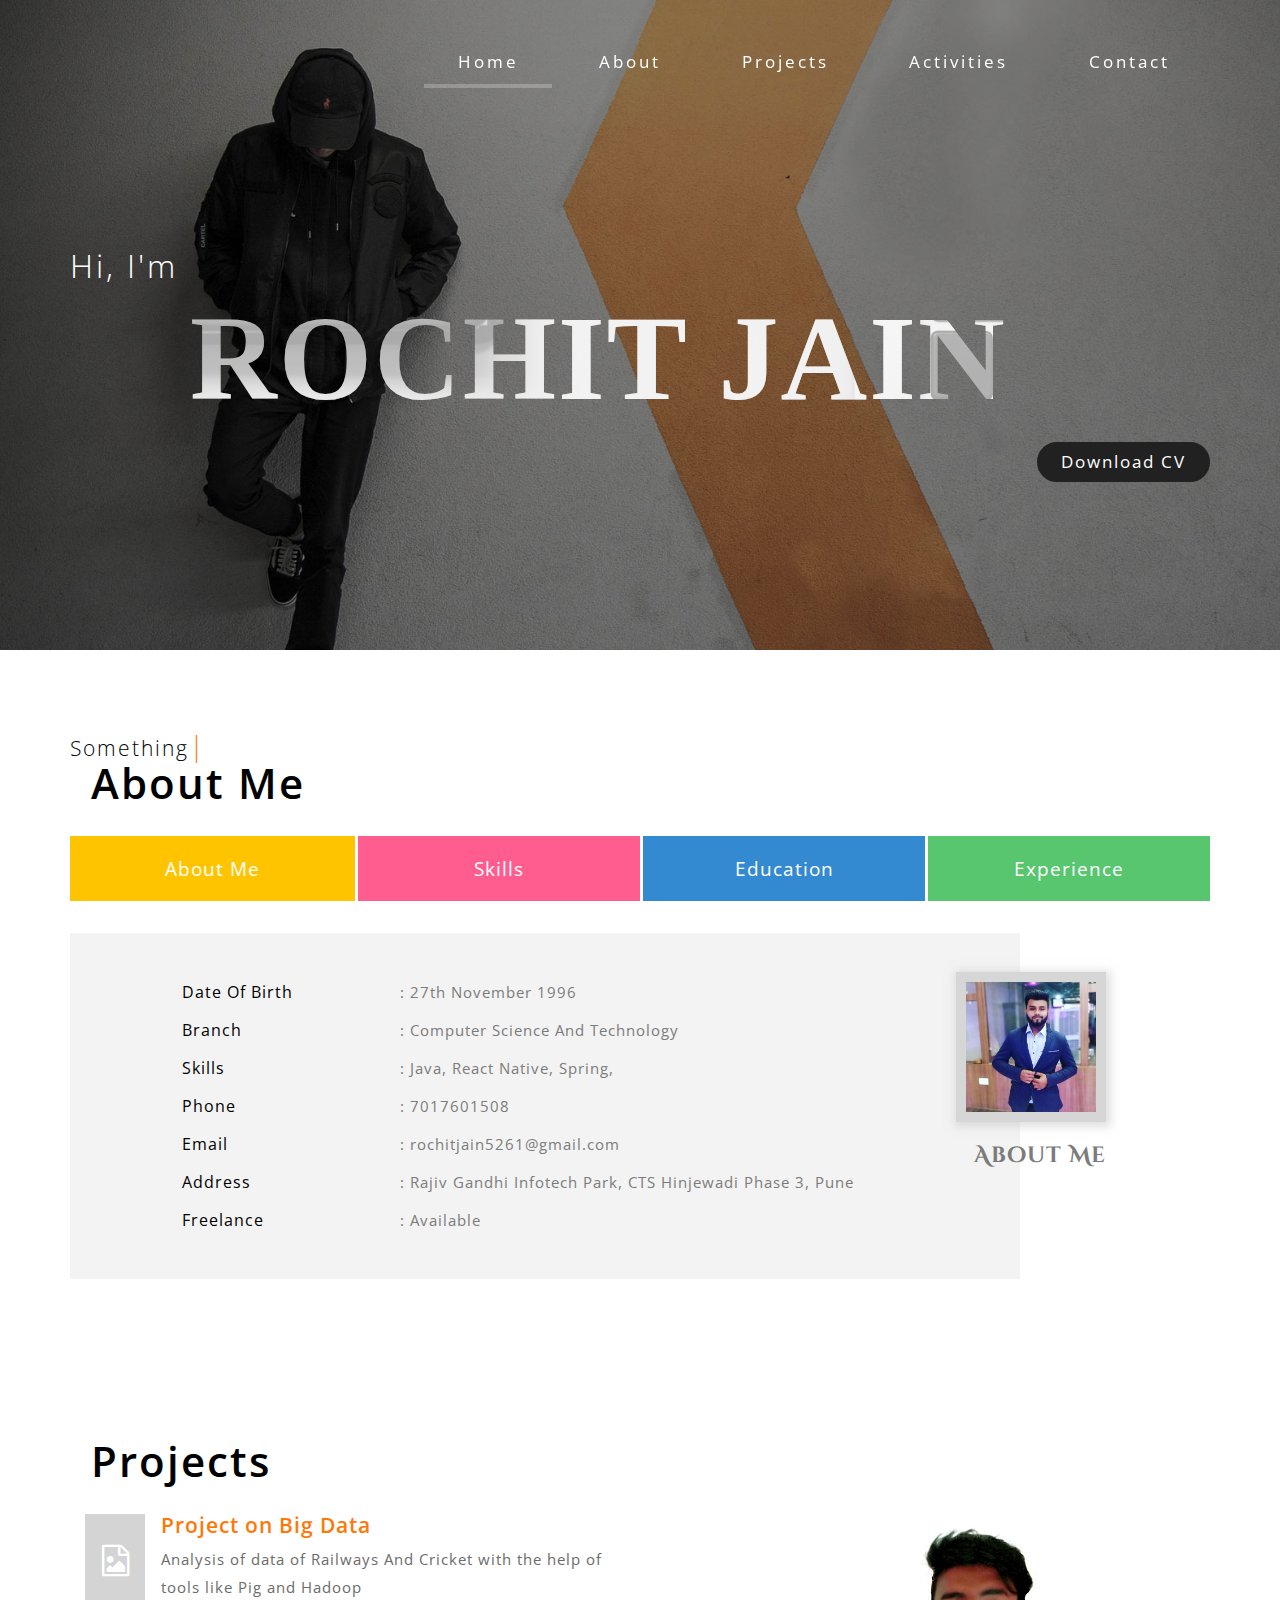
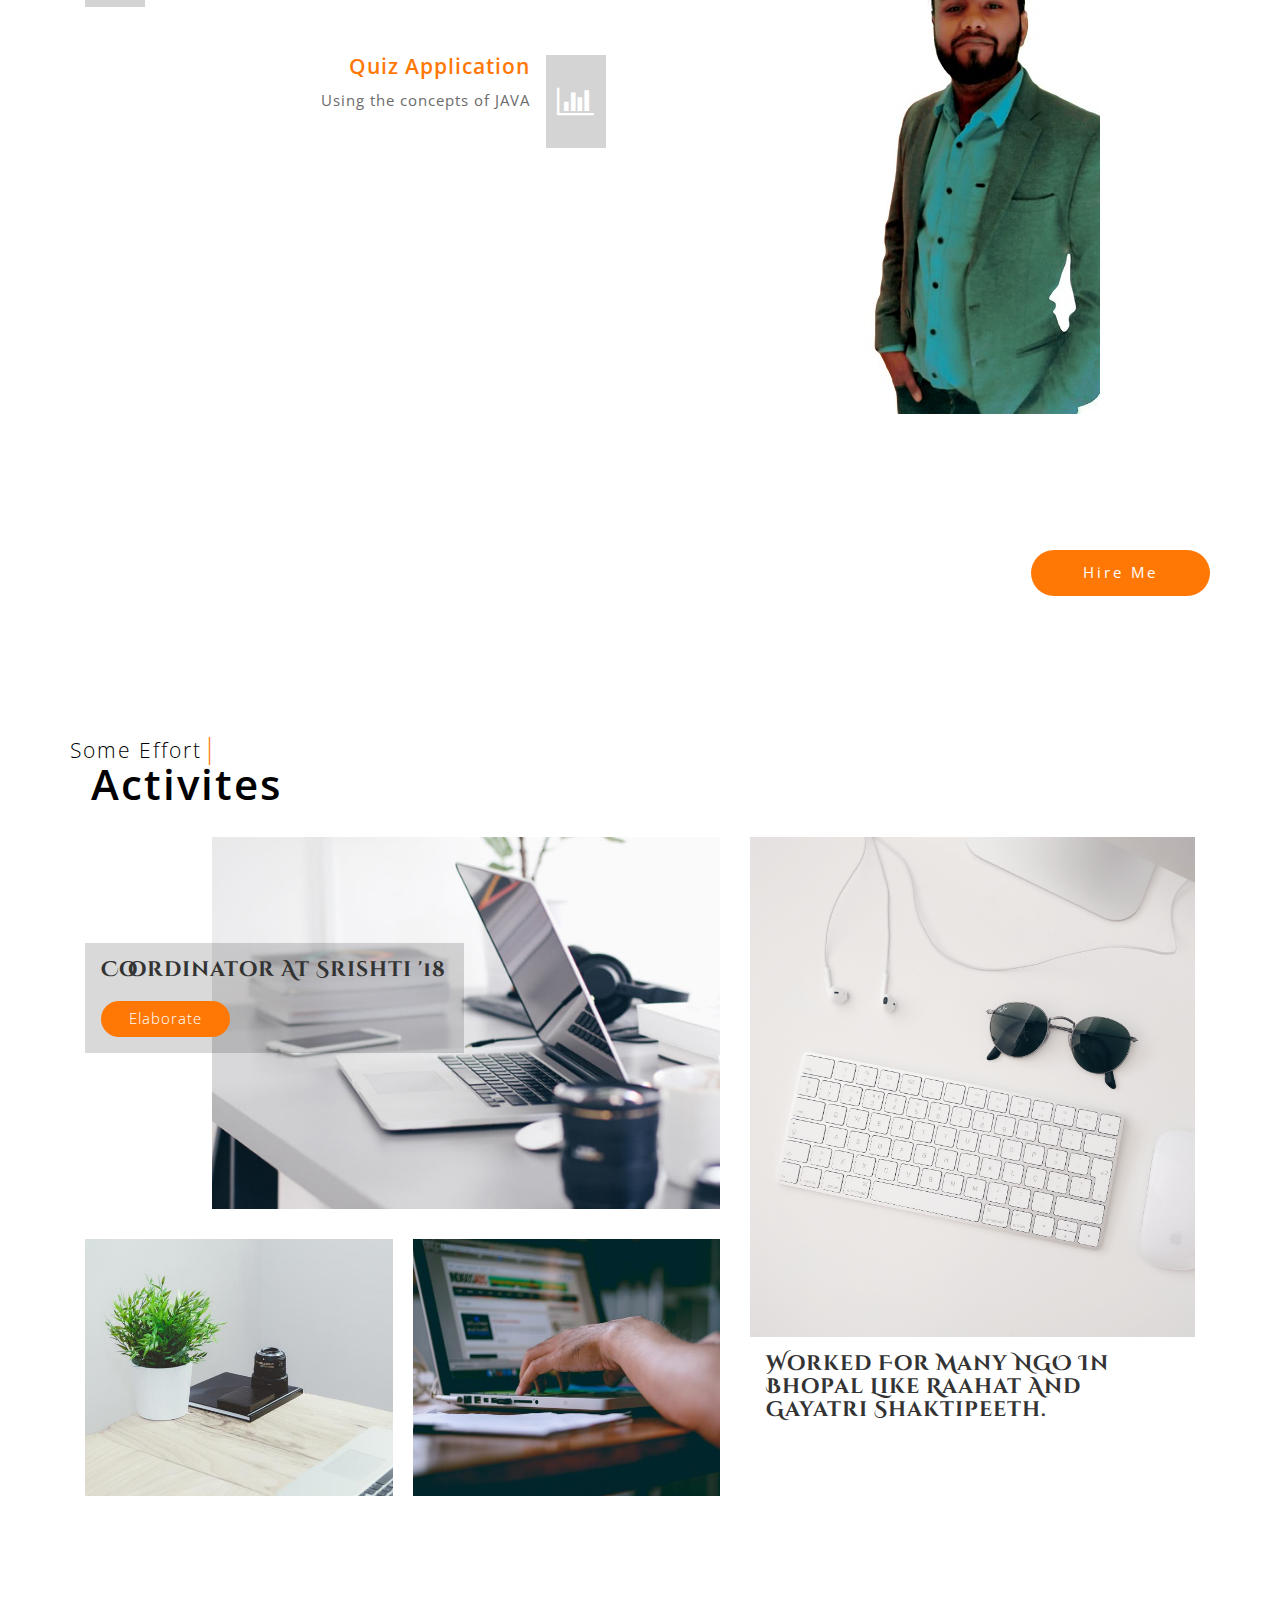
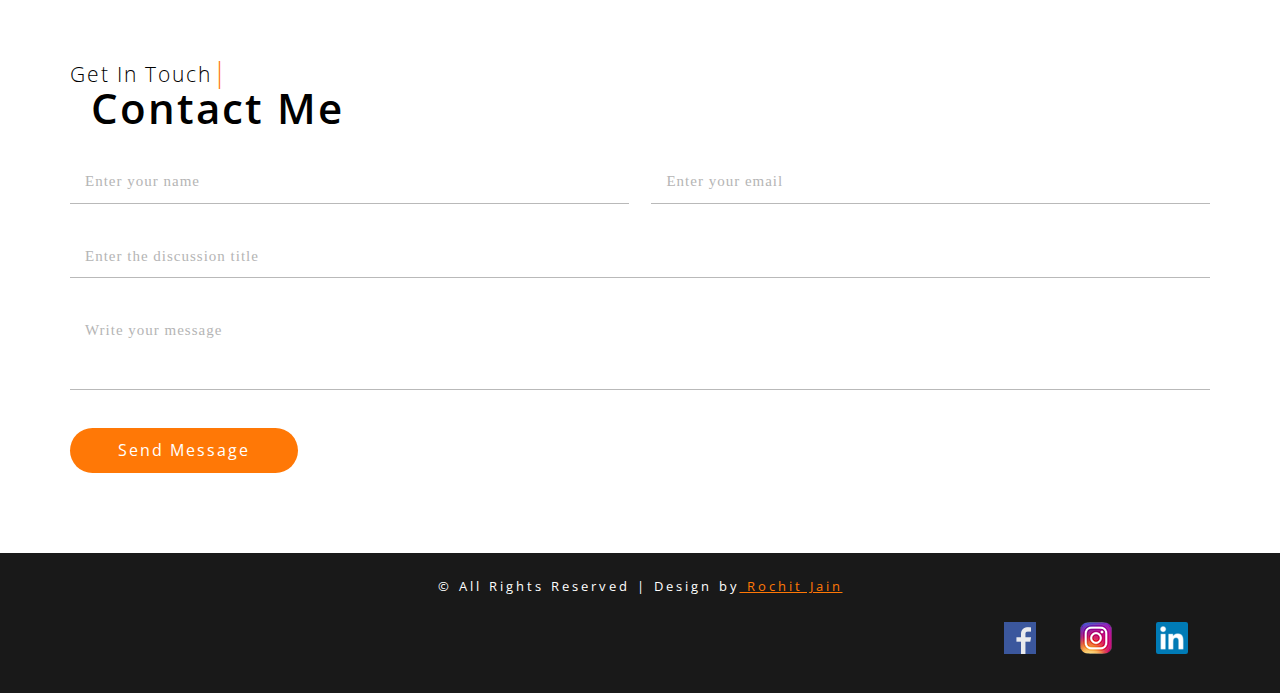
<file: index.html>
<!DOCTYPE html>
<html lang="en">

<head>
	<title>Rochit Jain</title>
	<!-- Meta Tags -->
	<meta name="viewport" content="width=device-width, initial-scale=1">
	<meta http-equiv="Content-Type" content="text/html; charset=utf-8" />
	<meta name="keywords" content="Succinct Responsive web template, Bootstrap Web Templates, Flat Web Templates, Android Compatible web template, 
Smartphone Compatible web template, free webdesigns for Nokia, Samsung, LG, Sony Ericsson, Motorola web design" />
	<script type="application/x-javascript">
		addEventListener("load", function () {
			setTimeout(hideURLbar, 0);
		}, false);

		function hideURLbar() {
			window.scrollTo(0, 1);
		}
	</script>
	<!-- //Meta Tags -->
	<!-- Style Sheets -->
	<link href="css/bootstrap.css" rel="stylesheet" type="text/css" media="all" />
	<!--// Bootstrap-CSS -->
	<link href="css/font-awesome.css" rel="stylesheet">
	<!--// Font-Awesome-CSS -->
	<link href="css/easy-responsive-tabs.css" rel='stylesheet' type='text/css' />
	<!--// Responsive tabs -->
	<link href="css/style.css" rel="stylesheet" type="text/css" media="all" />
	<!-- //Style Sheets -->
	<!-- web-fonts -->
	<link href="//fonts.googleapis.com/css?family=Cinzel+Decorative:400,700,900" rel="stylesheet">
	<link href="//fonts.googleapis.com/css?family=Open+Sans:300,400,600" rel="stylesheet">
	<!--// web-fonts -->
</head>

<body>
	<!--banner-->
	<div class="banner" id="home">
		<div class="container">
			<!-- header -->
			<div class="header">
				<nav class="navbar navbar-default">
					<div class="navbar-header">
						<button type="button" class="navbar-toggle" data-toggle="collapse" data-target="#bs-example-navbar-collapse-1">
							<span class="sr-only">Toggle navigation</span>
							<span class="icon-bar"></span>
							<span class="icon-bar"></span>
							<span class="icon-bar"></span>
						</button>
						<!--<h1><a href="www.facebok.com"><span></span></a></h1>-->
					</div>
					<!-- navbar-header -->
					<div class="collapse navbar-collapse" id="bs-example-navbar-collapse-1">
						<ul class="nav navbar-nav navbar-right">
							<li><a href="index.html" class="hvr-underline-from-center active">Home</a></li>
							<li><a href="#about" class="hvr-underline-from-center scroll">About</a></li>
							<li><a href="#services" class="hvr-underline-from-center scroll">Projects</a></li>
							<li><a href="#works" class="hvr-underline-from-center scroll">Activities</a></li>
							<li><a href="#contact" class="hvr-underline-from-center scroll">Contact</a></li>
						</ul>
					</div>
					<div class="clearfix"> </div>
				</nav>
			</div>
			<!-- //header -->

			<!-- banner-text-w3layouts -->
			<div class="banner-text-w3layouts">
				<h3>Hi, I'm</h3>
				<h2>Rochit Jain</h2>
				<a href="Resume.pdf">Download CV</a>
			</div>
		</div>

		<!--banner-Slider-->
	</div>
	<!--//banner-->
	<div class="about-section" id="about">
		<div class="container">
			<h4 class="title-top-w3">Something<span>|</span></h4>
			<h5 class="title-main-w3ls">About Me</h5>
			<!--responsive-tabs-->
			<div id="horizontalTab">

				<ul class="resp-tabs-list">
					<li>About Me</li>
					<li>Skills</li>
					<li>Education</li>
					<li>Experience</li>
				</ul>
				<div class="resp-tabs-container">

					<div class="tab1">
						<div class="col-md-10 about-left-w3layouts">
							<ul>
								<li><span>Date of birth</span>: 27th November 1996</li>
								<li><span>Branch</span>: Computer Science And Technology</li>
								<li><span>Skills</span>: Java, React Native, Spring,</li>
								<li><span>Phone</span>: 7017601508</li>
								<li><span>Email</span>: <a href="rochitjain5261@gmail.com"> rochitjain5261@gmail.com</a>
								<li><span>Address</span>: Rajiv Gandhi Infotech Park, CTS Hinjewadi Phase 3, Pune</li>
								<li><span>Freelance</span>: Available</li>
							</ul>
							<div class="pos-grid-agileinfo">
								<img src="gg.jpg"class="img-responsive" alt="">
								<h5>About Me</h5>
							</div>
						</div>
					</div>

			<div class="tab2">
						<div class="col-md-10 about-left-w3layouts">
							<h6>JAVA<span> 90% </span></h6>
							<div class="progress">
								<div class="progress-bar progress-bar-striped active" style="width: 90%">
								</div>
							</div>
							<div class="mid-bar-agileits-w3layouts">
								<h6>Big Data<span> 75% </span></h6>
								<div class="progress">
									<div class="progress-bar progress-bar-striped active" style="width: 75%">
									</div>
								</div>
							</div>
							<h6>Web Designing<span>70% </span></h6>
							<div class="progress">
								<div class="progress-bar progress-bar-striped active" style="width: 70%">
								</div>
							</div>
							<div class="mid-bar-agileits-w3layouts">
								<h6>HTML<span>70% </span></h6>
								<div class="progress">
									<div class="progress-bar progress-bar-striped active" style="width: 70%">
									</div>
								</div>
							</div>
							<h6>CSS<span>65% </span></h6>
							<div class="progress">
								<div class="progress-bar progress-bar-striped active" style="width: 65%">
								</div>
							</div>
							<div class="pos-grid-agileinfo">
								<span class="fa fa-line-chart" aria-hidden="true"></span>
								<h5>Skills</h5>
							</div>
						</div>
					</div>

					<div class="tab3">
						<div class="col-md-10 about-left-w3layouts">
							<div class="about-info-w3-agileits">
								<h6>Bachelor Of Engineering<span>2015- Present</span></h6>
								<div class="clearfix"> </div>
								<p>L.N.C.T. Bhopal</p>
									<p>CGPA:- 7.5</p>
							</div>
							<div class="about-info-w3-agileits mid-bar-agileits-w3layouts">
								<h6>Higher Seconday Education<span>2012-2014</span></h6>
								<div class="clearfix"> </div>
								<p>St. John's Sr. Sec. School</p>
								<p>82%</p>
							</div>
							<div class="about-info-w3-agileits">
								<h6>Secondary Education<span>2010-2012</span></h6>
								<div class="clearfix"> </div>
								<p>St. John's Sr. Sec. School</p>
								<p>8.0</p>
							</div>
							<div class="pos-grid-agileinfo">
								<span class="fa fa-graduation-cap" aria-hidden="true"></span>
								<h5>Education</h5>
							</div>
						</div>
					</div>

					<div class="tab4">
						<div class="col-md-10 about-left-w3layouts">
							<div class="about-info-w3-agileits">
								<h6>Internship at cognizant<span>2019 - Present</span></h6>
								<div class="clearfix"> </div>
								<p>Emerging Full Stack Developer</p>
							</div>
							<div class="about-info-w3-agileits mid-bar-agileits-w3layouts">
								<h6>Marketing Intern At Brainweave<span>March '18- July '18</span></h6>
								<div class="clearfix"> </div>
							</div>
							<div class="about-info-w3-agileits">
								<h6>Intern At Fran Briz Corp<span>Nov '18- Feb '19</span></h6>
								<div class="clearfix"> </div>
							</div>
							<div class="pos-grid-agileinfo">
								<span class="fa fa-shield" aria-hidden="true"></span>
								<h5>Experience</h5>
							</div>
						</div>
					</div>

				</div>
			</div>
		</div>
	</div>
	<!-- stats -->
<!--	<div class="stats">
		<div class="container">
			<h4 class="title-top-w3 white">Proud of<span>|</span></h4>
			<h5 class="title-main-w3ls white">Stats</h5>
			<div class="stats_inner">
				<div class="col-md-3 col-sm-6 col-xs-6 stat-grids">
					<p class="counter">2,879</p>
					<div class="stats-text-agile">
						<h3>Projects Finished</h3>
					</div>
				</div>
				<div class="col-md-3 col-sm-6 col-xs-6 stat-grids">
					<p class="counter">953</p>
					<div class="stats-text-agile">
						<h3>Satisfied Clients</h3>
					</div>
				</div>
				<div class="col-md-3 col-sm-6 col-xs-6 stat-grids">
					<p class="counter">1,546</p>
					<div class="stats-text-agile">
						<h3>Sales</h3>
					</div>
				</div>
				<div class="col-md-3 col-sm-6 col-xs-6 stat-grids">
					<p class="counter">150</p>
					<div class="stats-text-agile">
						<h3>Awards Won</h3>
					</div>
				</div>
				<div class="clearfix"> </div>
			</div>
		</div>
	</div>
	<!-- //stats -->
	<!-- Services -->
	<div class="services-section" id="services">
		<div class="container">
			<!--<h4 class="title-top-w3">Incredible<span>|</span></h4> -->
			<h5 class="title-main-w3ls">Projects</h5>
			<div class="col-md-7 services-left">

				<div class="services-grids-wthree">
					<div class="icon-left-agile">
						<span class="fa fa-file-image-o" aria-hidden="true"></span>
					</div>
					<div class="icon-right text-left">
						<h5>Project on Big Data</h5>
						<p>Analysis of data of Railways And Cricket with the help of tools like Pig and Hadoop</p>
					</div>
					<div class="clearfix"> </div>
				</div>
				<div class="services-grids-wthree">
					<div class="icon-right text-right">
						<h5>Quiz Application</h5>
						<p>Using the concepts of JAVA </p>
					</div>
					<!--<div class="icon-left-agile">
						<span class="fa fa-font" aria-hidden="true"></span>
					</div>
					<div class="clearfix"> </div>
				</div>
				<div class="services-grids-wthree">
					<div class="icon-left-agile">
						<span class="fa fa-line-chart" aria-hidden="true"></span>
					</div>
					<div class="icon-right text-left">
						<h5>Strategy & Consultng</h5>
						<p>Phasellus dapibus felis elit, sed accumsan arcu gravida vitae. Nullam aliquam erat..</p>
					</div>
					<div class="clearfix"> </div>
				</div>
				<div class="services-grids-wthree">
					<div class="icon-right text-right">
						<h5>Digital Marketing</h5>
						<p>Phasellus dapibus felis elit, sed accumsan arcu gravida vitae. Nullam aliquam erat..</p>
					</div>-->
					<div class="icon-left-agile">
						<span class="fa fa-bar-chart" aria-hidden="true"></span>
					</div>
					<div class="clearfix"> </div>
				</div>

			</div>
			<div class="col-md-5 services-right">
				<img src="images/trans.png" alt=" " class="img-responsive"> 
			</div>
		</div>
	</div>
	<!--// Services -->

	<!-- Free consultation -->
	<div class="free">
		<div class="container">
			<h5 class="sub-hdg-agileits">After going through the portfolio you can -> </h5>
			<div class="botton">
				<a href="#contact" class="scroll">Hire Me</a>
			</div>
		</div>
	</div>
	<!--//Free consultation -->
	<!-- Work -->
	<div class="works-section" id="works">
		<div class="container">
			<h4 class="title-top-w3">Some Effort<span>|</span></h4>
			<h5 class="title-main-w3ls">Activites</h5>
			<div class="col-md-7 work-left">
				<div class="work-imgl zoom-img">
				</div>
				<div class="work-info">
					<h4>Coordinator at Srishti '18</h4>
					
					<a href="#" data-toggle="modal" data-target="#myModal1">Elaborate</a>
				</div>
				<div class="clearfix"> </div>
				<div class="work2-images">
					<div class="col-md-6 col-sm-6 col-xs-6 work1">
						<a href="#" data-toggle="modal" data-target="#myModal3">
							<img src="images/w3.jpg" alt=" " class="img-responsive">
							</a>
					</div>
					<div class="col-md-6 col-sm-6 col-xs-6 work2">
						<a href="#" data-toggle="modal" data-target="#myModal4">
							<img src="images/w4.jpg" alt=" " class="img-responsive">
						</a>
					</div>
					<div class="clearfix"> </div>
				</div>
			</div>
			<div class="col-md-5  work-right">
				<div class="work-imgr">
				</div>
				<div class="work-info">
					<h4>Worked for many NGO in Bhopal like Raahat and Gayatri Shaktipeeth.</h4>
					<!--<p>Accessory design and corporate style for Elite Stationery Shop</p>-->
					<!--<a href="#" data-toggle="modal" data-target="#myModal2">Elaborate</a>--> 
				</div>
			</div>
		</div>

	</div>
	<!-- //Work -->
	 <!--Modal1 -->
	<div class="modal fade" id="myModal1" tabindex="-1" role="dialog">
		<div class="modal-dialog">
			 Modal content-
			<div class="modal-content">
				<div class="modal-header">
					<button type="button" class="close" data-dismiss="modal">&times;</button>
					<img src="fest.jpg" alt=" " class="img-responsive">
					<h5>Head Coordinator of College Fest Srishti '18</h5>
					<p>Coordinated the most famous fest of Madhya Pradesh i.e., Srishti.<br>
					   Me and my team managed the event successfully </p>
				</div>
			</div>
		</div>
	</div>
	<!-- //Modal1 -->
	<!-- Modal2 -->
	<div class="modal fade" id="myModal2" tabindex="-1" role="dialog">
		<div class="modal-dialog">
			<!-- Modal content-->
			<div class="modal-content">
				<div class="modal-header">
					<button type="button" class="close" data-dismiss="modal">&times;</button>
					<img src="cric.jpg" alt=" " class="img-responsive">
					<h5>Accessory design and corporate style for Elite Stationery Shop.</h5>
					<p>Ut in ligula sollicitudin, auctor elit vel, mollis tortor. Nullam id magna in eros mollis porttitor vel et eros.Phasellus
						sed iaculis nibh, non suscipit tortor. Aenean ante massa, lobortis et dolor eget, sollicitudin luctus arcu.</p>
				</div>
			</div>
		</div>
	</div>
	<!-- //Modal2 -->
	<!-- Modal3 --
	<div class="modal fade" id="myModal3" tabindex="-1" role="dialog">
		<div class="modal-dialog">
			<!-- Modal content--
			<div class="modal-content">
				<div class="modal-header">
					<button type="button" class="close" data-dismiss="modal">&times;</button>
					<img src="images/w3.jpg" alt=" " class="img-responsive">
					<h5>Font and branding design for Printing company.</h5>
					<p>Ut in ligula sollicitudin, auctor elit vel, mollis tortor. Nullam id magna in eros mollis porttitor vel et eros.Phasellus
						sed iaculis nibh, non suscipit tortor. Aenean ante massa, lobortis et dolor eget, sollicitudin luctus arcu.</p>
				</div>
			</div>
		</div>
	</div>
	<!-- //Modal3 -->
	<!-- Modal4 --
	<div class="modal fade" id="myModal4" tabindex="-1" role="dialog">
		<div class="modal-dialog">
			<!-- Modal content--
			<div class="modal-content">
				<div class="modal-header">
					<button type="button" class="close" data-dismiss="modal">&times;</button>
					<img src="images/w4.jpg" alt=" " class="img-responsive">
					<h5>Accessory design and corporate style for Elite Stationery Shop.</h5>
					<p>Ut in ligula sollicitudin, auctor elit vel, mollis tortor. Nullam id magna in eros mollis porttitor vel et eros.Phasellus
						sed iaculis nibh, non suscipit tortor. Aenean ante massa, lobortis et dolor eget, sollicitudin luctus arcu.</p>
				</div>
			</div>
		</div>
	</div>
	<!-- //Modal4 -->
	<!-- Clients -->
<!--	<div class="clients-section" id="clients">
		<div class="container">
			<h4 class="title-top-w3 white">Beloved Customers<span>|</span></h4>
			<h5 class="title-main-w3ls white">Testimonials</h5>
			<div class="clients-main">
				<div class="quote"><span class="fa fa-quote-left"></span></div>
				<div class="carousel slide" id="fade-quote-carousel" data-ride="carousel" data-interval="3000">
					<!-- Carousel indicators 
					<ol class="carousel-indicators">
						<li data-target="#fade-quote-carousel" data-slide-to="0" class="active"></li>
						<li data-target="#fade-quote-carousel" data-slide-to="1"></li>
						<li data-target="#fade-quote-carousel" data-slide-to="2"></li>
					</ol>
					<!-- Carousel items 
					<div class="carousel-inner">
						<div class="active item">
							<blockquote>
								<p>Lorem ipsum dolor sit amet, consectetur adipisicing elit. Quidem, veritatis nulla eum laudantium totam tempore optio
									doloremque laboriosam quas, quos eaque molestias odio aut eius animi. Impedit temporibus nisi accusamus.</p>
							</blockquote>
							<div class="profile-circle"><img src="images/t1.jpg" alt=" " class="img-responsive"></div>
							<h6>Melissa Foucher</h6>
						</div>
						<div class="item">
							<blockquote>
								<p>Lorem ipsum dolor sit amet, consectetur adipisicing elit. Quidem, veritatis nulla eum laudantium totam tempore optio
									doloremque laboriosam quas, quos eaque molestias odio aut eius animi. Impedit temporibus nisi accusamus.</p>
							</blockquote>
							<div class="profile-circle"><img src="images/t2.jpg" alt=" " class="img-responsive"></div>
							<h6>Andrew Parker</h6>
						</div>
						<div class="item">
							<blockquote>
								<p>Lorem ipsum dolor sit amet, consectetur adipisicing elit. Quidem, veritatis nulla eum laudantium totam tempore optio
									doloremque laboriosam quas, quos eaque molestias odio aut eius animi. Impedit temporibus nisi accusamus.</p>
							</blockquote>
							<div class="profile-circle"><img src="images/t3.jpg" alt=" " class="img-responsive"></div>
							<h6>Jessica Brown</h6>
							https://www.facebook.com/witty.rochit
						</div>
					</div>
				</div>
			</div>
		</div>
	</div>-->
	<!--// Clients -->
	<!-- contact -->
	<div class="contact-section" id="contact">
		<div class="container">
			<div class="contact-form">
				<h4 class="title-top-w3">Get in touch<span>|</span></h4>
				<h5 class="title-main-w3ls">Contact Me</h5>
				<form action="#" method="post">
					<div class="col-md-6 styled-input-w3-agile">
						<input type="text" name="Full Name" placeholder="Enter your name" required="">
					</div>
					<div class="col-md-6 styled-input-w3-agile">
						<input type="email" name="Email" placeholder="Enter your email" required="">
					</div>
					<div class="clearfix"> </div>
					<div class="styled-input-w3-agile">
						<input type="text" name="Subject" placeholder="Enter the discussion title" required="">
					</div>
					<div class="styled-input-w3-agile textarea-grid">
						<textarea name="Message" placeholder="Write your message" required=""></textarea>
					</div>
					<input type="submit" value="Send Message">
				</form>
			</div>
		</div>
		<!--<div class="map-section-agile">
			<iframe src="https://www.google.com/maps/embed?pb=!1m18!1m12!1m3!1d89077.1641770517!2d4.765081261931984!3d45.75793410295141!2m3!1f0!2f0!3f0!3m2!1i1024!2i768!4f13.1!3m3!1m2!1s0x47f4ebaa69916dc3%3A0x9e3bcd04133f4ffa!2sVilla+Florentine!5e0!3m2!1sen!2sin!4v1511929419480"></iframe>
		</div>-->

	</div>
	<!-- //contact -->
	<!-- Footer -->
	<div class="copyright">
		<div class="container">
			<p>&copy; All Rights Reserved | Design by<a href="https://mail.google.com/mail/u/0/#inbox/QgrcJHsBqKlhLNpcVNVSlNVxHzvpLmlfJLV"> Rochit Jain</a></p>
			<ul class="nav navbar-nav navbar-right">
			<li><a href="https://www.facebook.com/witty.rochit"><span><img src="fff.jpg"class="img-responsive" alt=""></span></a></li>
			<li><a href="https://www.instagram.com/?hl=en"><span><img src="ins.jpg"class="img-responsive" alt=""></span></a></li>
			<li><a href="https://www.linkedin.com/feed/"><span><img src="lii.jpg"class="img-responsive" alt=""></span></a></li>
			</ul>

		</div>
	</div>
	<!-- //Footer -->
	<!-- Move-top arrow -->
	<a href="#home" class="scroll" id="toTop" style="display: block;"> <span id="toTopHover" style="opacity: 1;"> </span></a>
	<!-- // Move-top arrow -->
	<!--  Scripts -->
	<script type='text/javascript' src='js/jquery-2.2.3.min.js'></script>
	<!-- stats -->
	<script src="js/jquery.waypoints.min.js"></script>
	<script src="js/jquery.countup.js"></script>
	<script>
		$('.counter').countUp();
	</script>
	<!-- //stats -->

	<!-- start-smoth-scrolling -->

	<script type="text/javascript" src="js/move-top.js"></script>
	<script type="text/javascript" src="js/easing.js"></script>
	<script type="text/javascript">
		jQuery(document).ready(function ($) {
			$(".scroll").click(function (event) {
				event.preventDefault();
				$('html,body').animate({
					scrollTop: $(this.hash).offset().top
				}, 1000);
			});
		});
	</script>
	<!-- start-smoth-scrolling -->
	<!--responsive-tabs-script-->
	<script src="js/easy-responsive-tabs.js"></script>
	<script>
		$(document).ready(function () {
			$('#horizontalTab').easyResponsiveTabs({
				type: 'default', //Types: default, vertical, accordion           
				width: 'auto', //auto or any width like 600px
				fit: true, // 100% fit in a container
				closed: 'accordion', // Start closed if in accordion view
				activate: function (event) { // Callback function if tab is switched
					var $tab = $(this);
					var $info = $('#tabInfo');
					var $name = $('span', $info);
					$name.text($tab.text());
					$info.show();
				}
			});
			$('#verticalTab').easyResponsiveTabs({
				type: 'vertical',
				width: 'auto',
				fit: true
			});
		});
	</script>
	<!--//responsive-tabs-script-->
	<!-- here stars scrolling icon -->
	<script type="text/javascript">
		$(document).ready(function () {
			/*
				var defaults = {
				containerID: 'toTop', // fading element id
				containerHoverID: 'toTopHover', // fading element hover id
				scrollSpeed: 1200,
				easingType: 'linear' 
				};
			*/

			$().UItoTop({
				easingType: 'easeOutQuart'
			});

		});
	</script>
	<!-- //here ends scrolling icon -->
	<!--js for bootstrap working-->
	<script src="js/bootstrap.js"></script>
	<!-- //for bootstrap working -->
	<!-- // Scripts -->
</body>

</html>
</file>
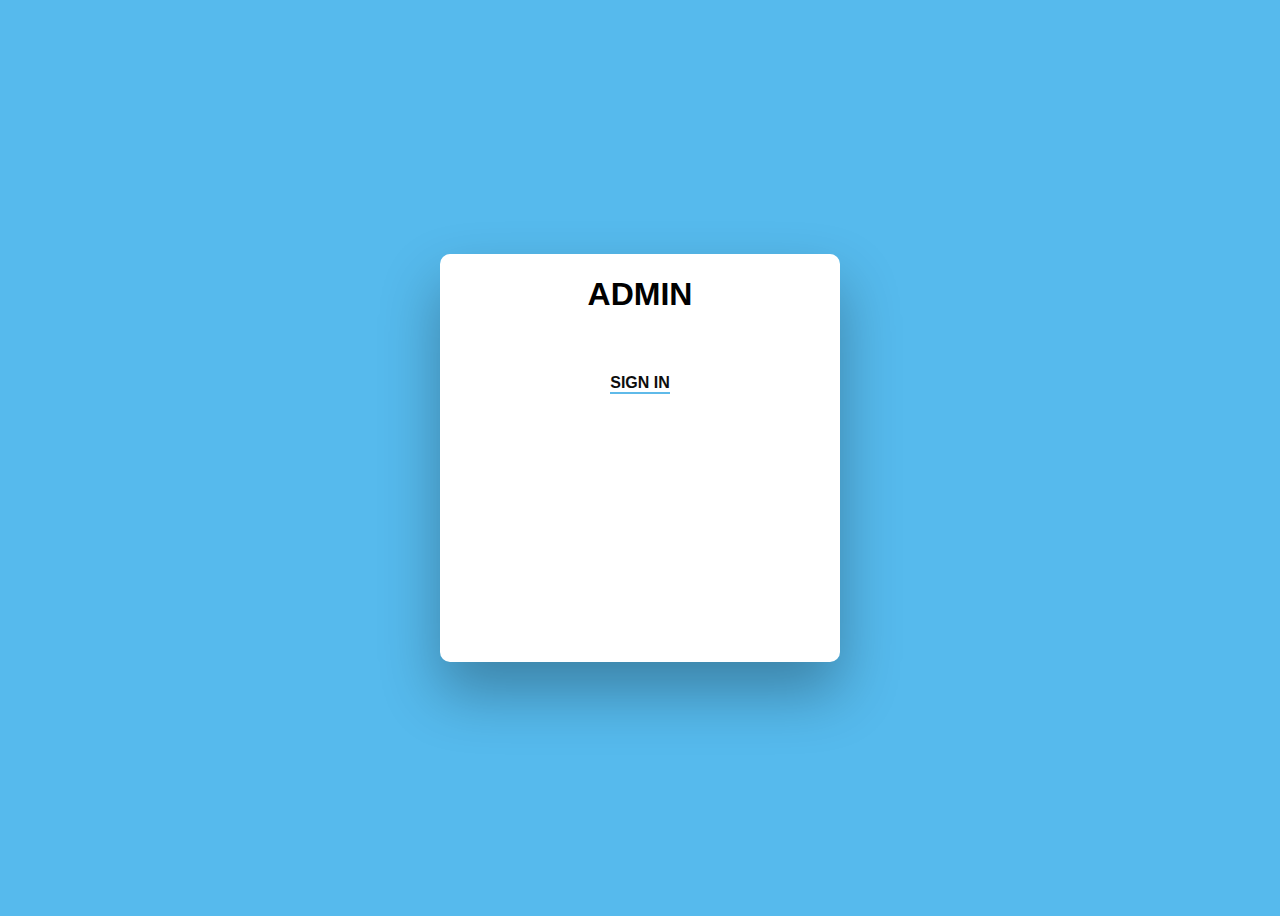
<file: Project/AdminLogin.html>
<!DOCTYPE html>
<html lang="en">
<head>
    <meta name="viewport" content="width=device-width, initial-scale=1">
	<title>Login</title>
    <link rel="stylesheet" type="text/css" href="main.css">
    </head>
    <body>
    <div class="wrapper fadeInDown">
  <div id="formContent">
    <!-- Tabs Titles -->
    <h1>ADMIN</h1>
    <h2 class="active"> Sign In</h2>

    <!-- Icon -->
    <div class="fadeIn first">
      <img src="images/a.jpg" id="icon" alt="User Icon" />
    </div>

    <!-- Login Form -->
    <form action="UserReg.html">
      <input type="text" id="login" class="fadeIn second" name="login" placeholder="login">
      <input type="text" id="password" class="fadeIn third" name="login" placeholder="password">
      <input type="submit" class="fadeIn fourth" value="Log In">
    </form>
  </div>
</div>
       
</body>
</html>
</file>
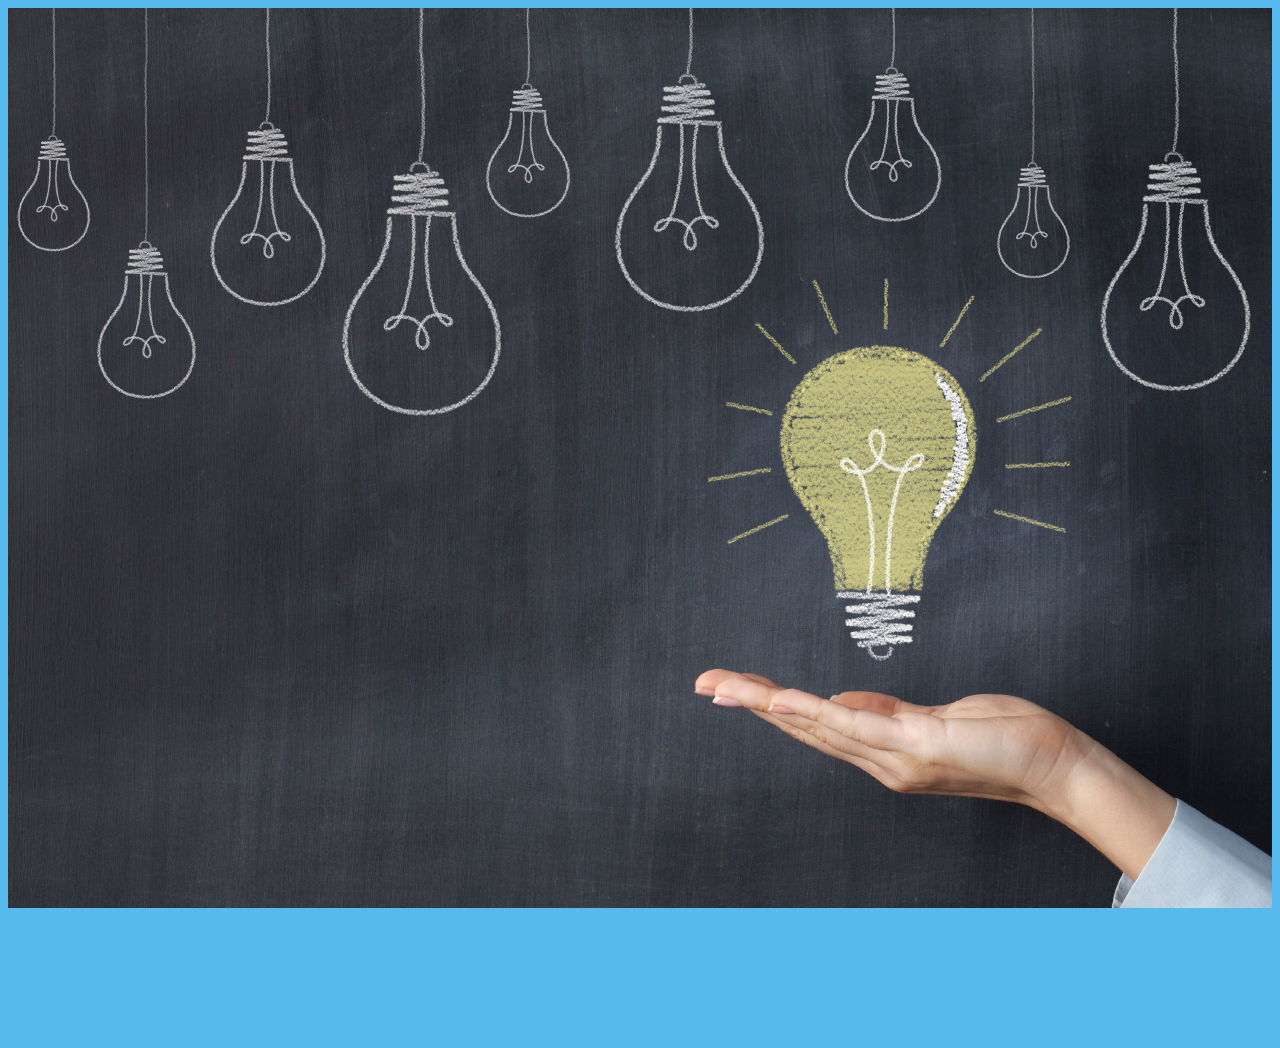
<file: Project/FirstPage.html>
<!DOCTYPE html>
<html lang="en">
<head>
    <meta name="viewport" content="width=device-width, initial-scale=1">
	<title>Login</title>
    <link rel="stylesheet" type="text/css" href="main.css">
    </head>
    <body background="images/g.jpg">
       <div class="as"> <form action="UserLogin.html"><input type="submit" class="fadeIn" value="User"></form></div>
       <div class="as1"><form action="MentorLogin.html"><input type="submit" class="fadeIn" value="Mentor"></form></div>
        <div class="as2"> <form action="AdminLogin.html"><input type="submit" class="fadeIn" value="Admin"></form></div>
                
                                </body>
                                </html>
</file>
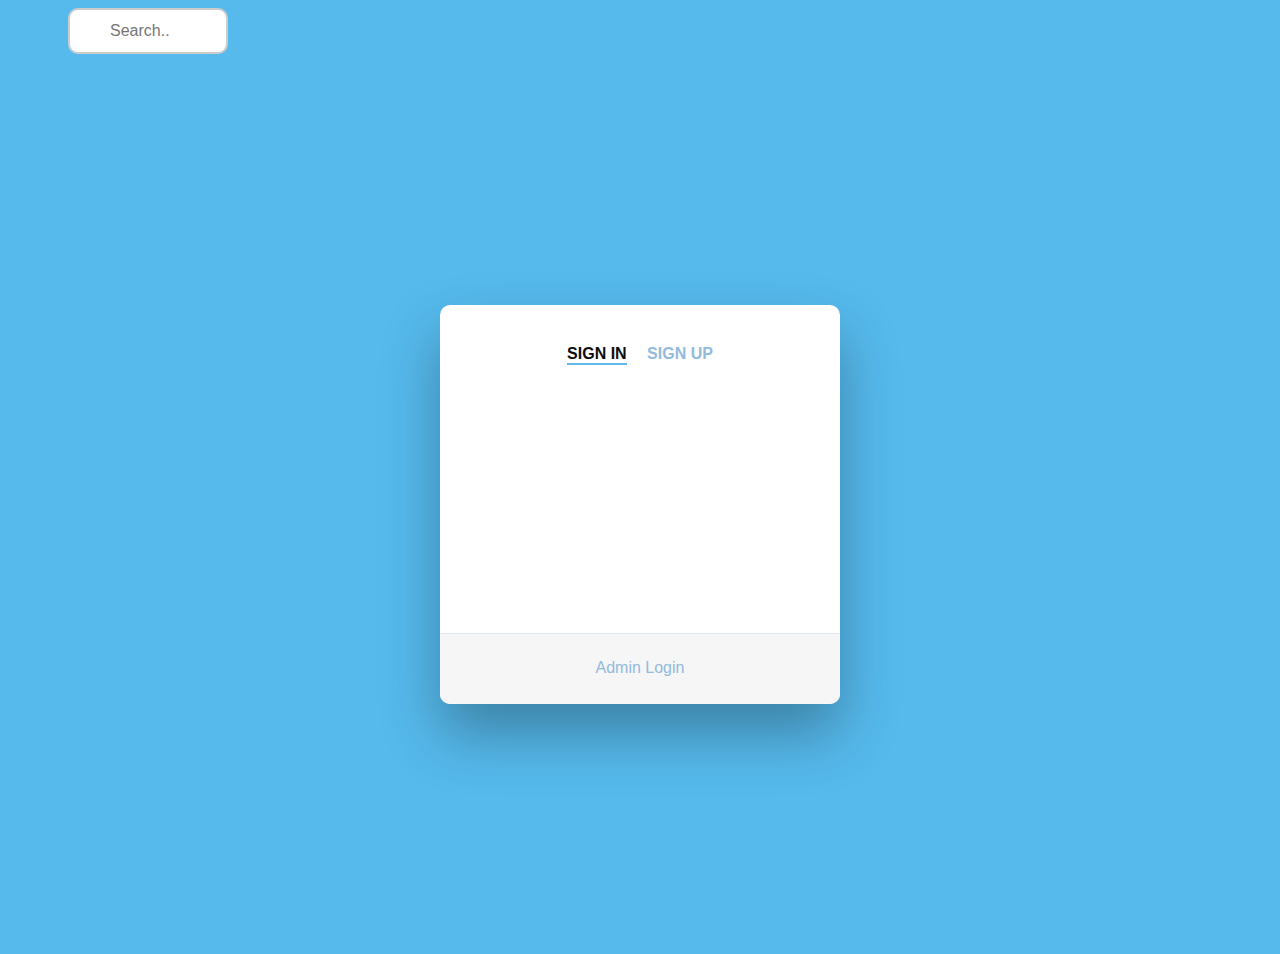
<file: Project/MentorLogin.html>
<!DOCTYPE html>
<html lang="en">
<head>
    <meta name="viewport" content="width=device-width, initial-scale=1">
	<title>Login</title>
    <link rel="stylesheet" type="text/css" href="main.css">
    </head>
    <body>
       
        <form action="UserSignUp.html">
          <input type="text1" name="search" placeholder="Search..">
        </form>
 
        
<div class="wrapper fadeInDown">
  <div id="formContent">
    <!-- Tabs Titles -->
    <h2 class="active"> Sign In</h2>
    <h2 class="inactive underlineHover"><a href="MentorSignUp.html"> Sign Up</a></h2>

    <!-- Icon -->
    <div class="fadeIn first">
      <img src="images/a.jpg" id="icon" alt="User Icon" />
    </div>

    <!-- Login Form -->
    <form action="UserReg.html">
      <input type="text" id="login" class="fadeIn second" name="login" placeholder="login">
      <input type="text" id="password" class="fadeIn third" name="login" placeholder="password">
      <input type="submit" class="fadeIn fourth" value="Log In">
    </form>

    <!-- Remind Passowrd -->
    <div id="formFooter">
      <a class="underlineHover" href="AdminLogin.html">Admin Login</a>
    </div>

  </div>
</div>
       
</body>
</html>
</file>
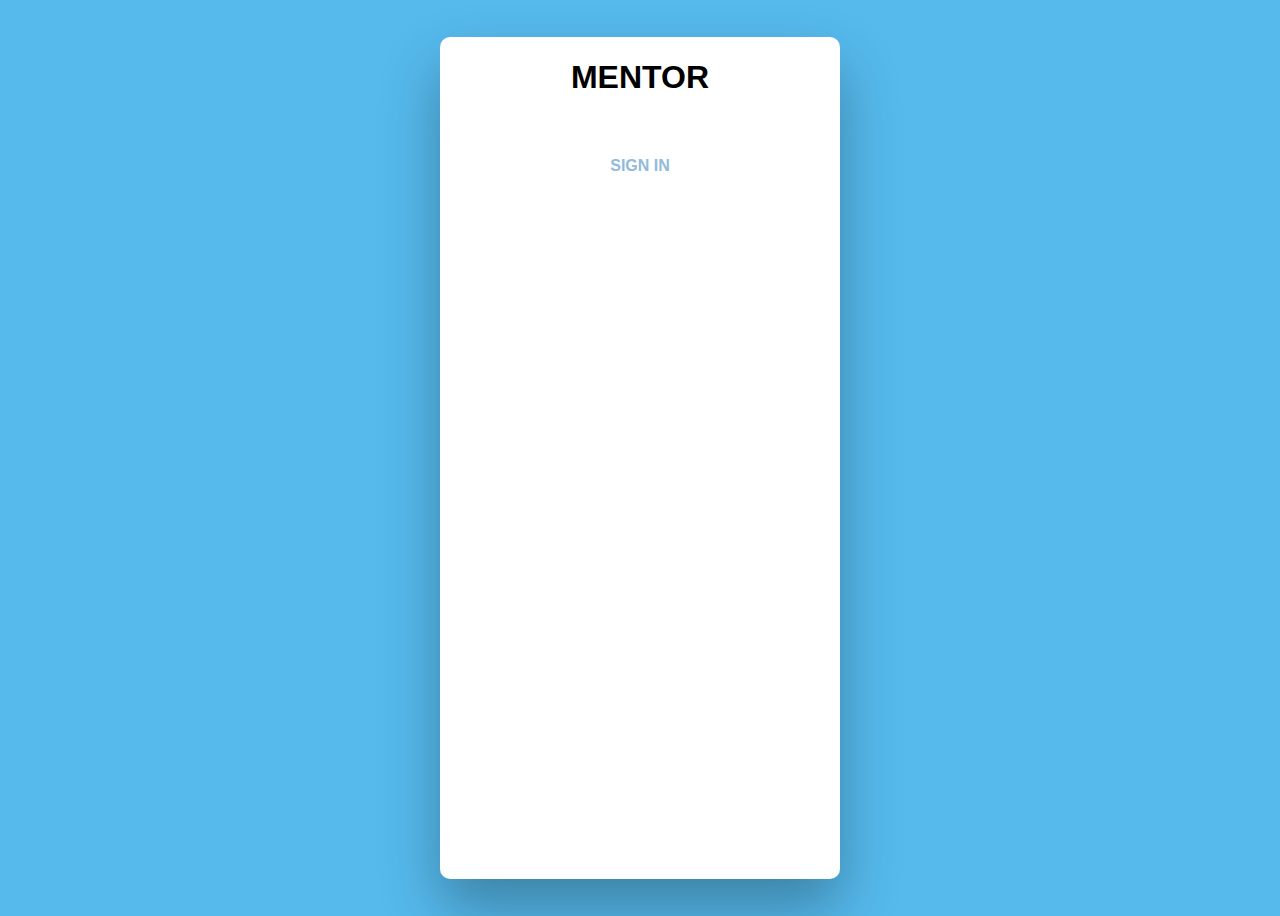
<file: Project/MentorSignUp.html>
<!DOCTYPE html>
<html lang="en">
<head>
    <meta name="viewport" content="width=device-width, initial-scale=1">
	<title>Login</title>
    <link rel="stylesheet" type="text/css" href="main.css">
    </head>
    <body>
        <div class="wrapper fadeInDown">
            <div id="formContent">
              <!-- Tabs Titles -->
              <h1>MENTOR </h1>
              <h2 class="inactive underlineHover"><a href="MentorLogin.html"> Sign In</a></h2>
          
              <!-- Icon -->
              <div class="fadeIn first">
                <img src="images/as.png" id="icon" alt="User Icon" />
              </div>
              <form action="Success.html">
                          <input type="text" class="fadeIn third " placeholder="Name">
                          <input type="text" class="fadeIn third" placeholder="Email">
                          <input type="password" class="fadeIn third" name="login" placeholder="Password">
                          <input type="text" class="fadeIn third" name="login" placeholder="Address">
                          <input type="text" class="fadeIn third" name="login" placeholder="Work Time Slot">
                          <input type="text" class="fadeIn third" name="login" placeholder="Technologies Known">
                          <input type="text" class="fadeIn third" name="login" placeholder="LinkedIn Id">
                          <input type="text" class="fadeIn third" name="login" placeholder="Years of Experience">
                          <input type="text" class="fadeIn third" name="login" placeholder="Contact Number">
                          <input type="submit" class="fadeIn third" value="Register">
                      </form>
        </div>
    </div>
        </body>
        </html>
</file>
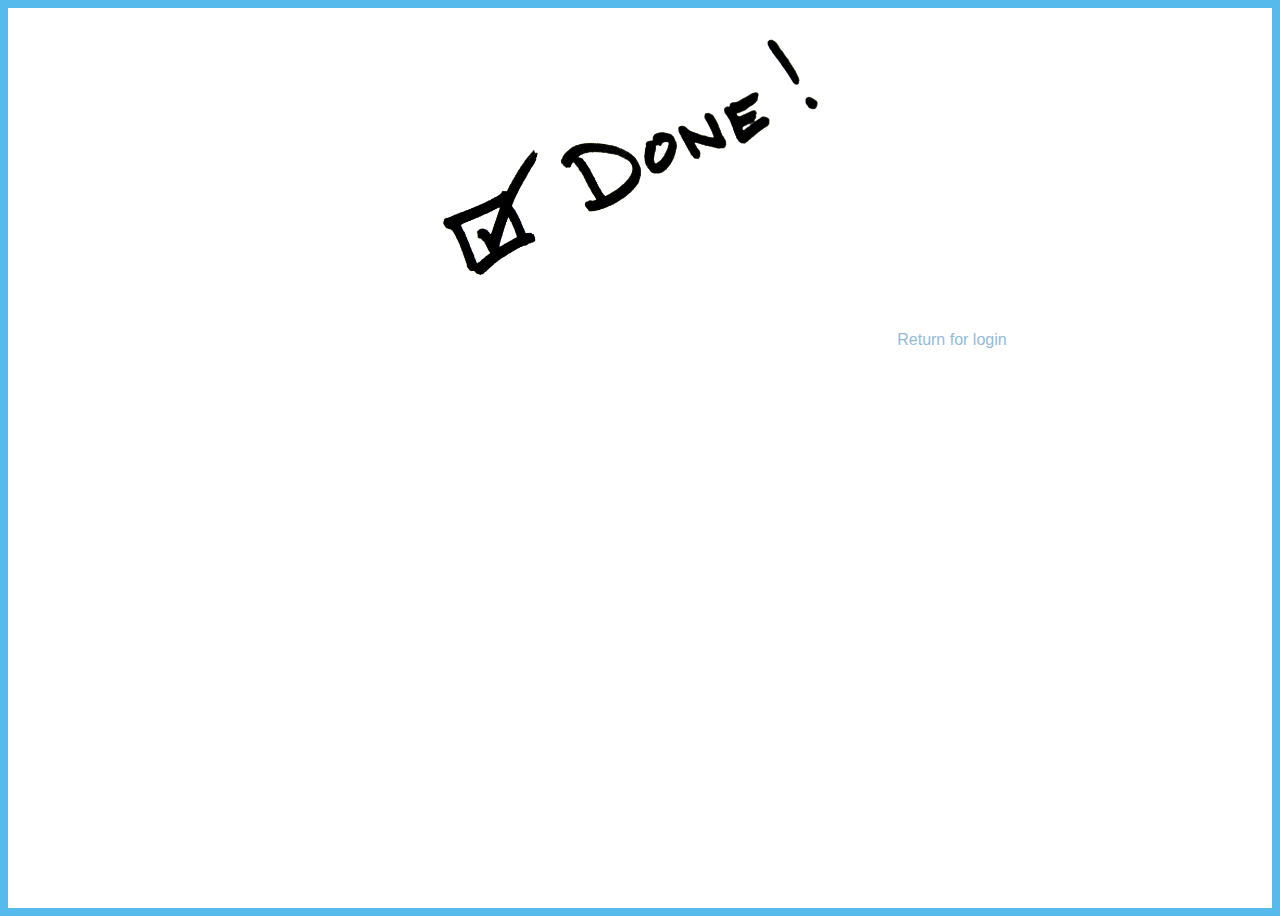
<file: Project/Success.html>
<!DOCTYPE html>
<html lang="en">
<head>
    <meta name="viewport" content="width=device-width, initial-scale=1">
	<title>Login</title>
    <link rel="stylesheet" type="text/css" href="main.css">
    </head>
    <body bgcolor="white">
                 <img src="images/ad.jpg" id="icon2" alt="User Icon" />
</div>

<a  class="underlineHover" href="Login.html">Return for login</a>
    </body>
    </html>
</file>
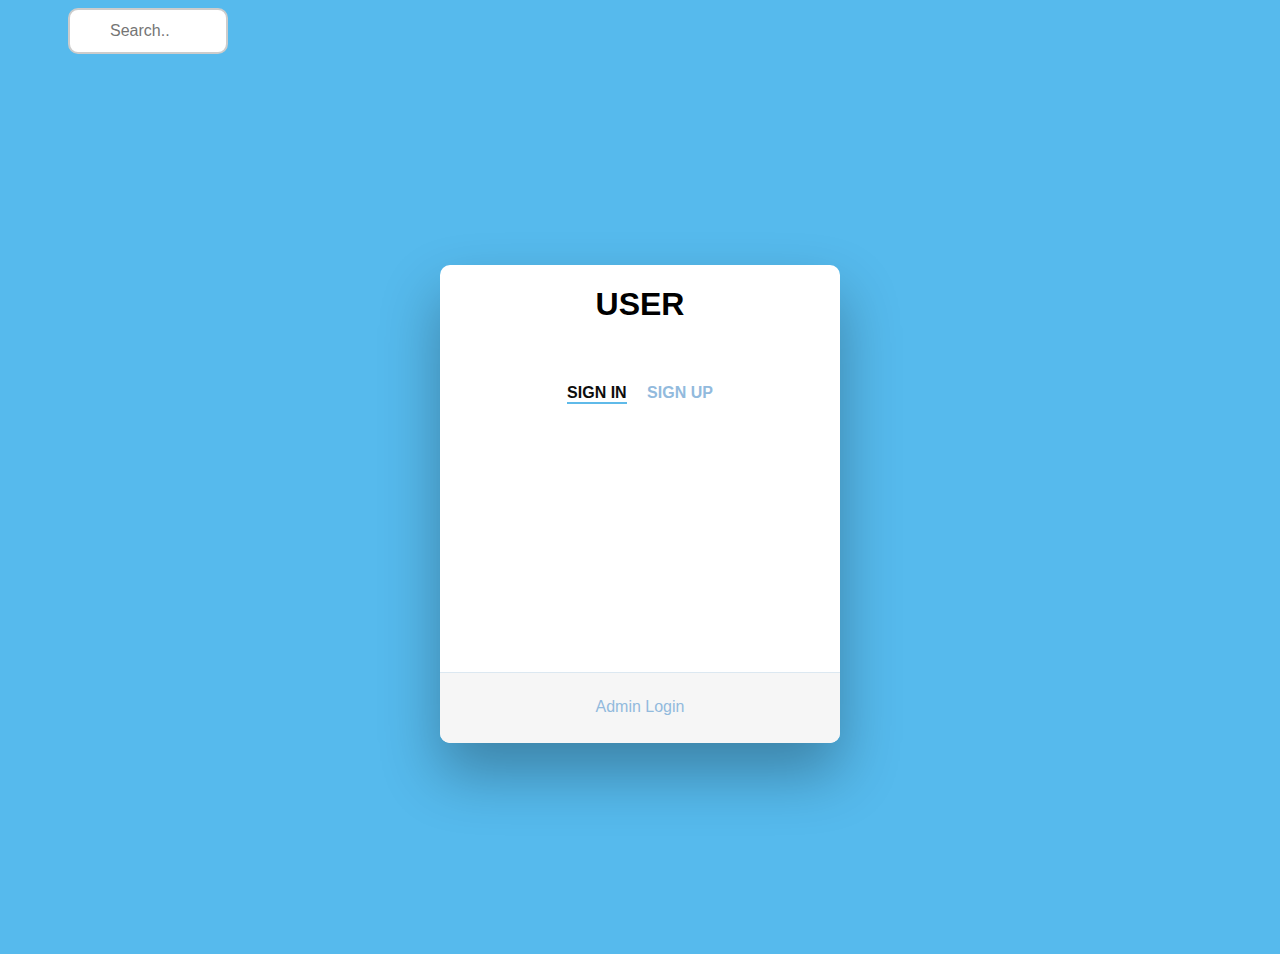
<file: Project/UserLogin.html>
<!DOCTYPE html>
<html lang="en">
<head>
    <meta name="viewport" content="width=device-width, initial-scale=1">
	<title>Login</title>
    <link rel="stylesheet" type="text/css" href="main.css">
    </head>
    <body>
       
        <form action="UserSignUp.html">
          <input type="text1" name="search" placeholder="Search..">
        </form>
 
        
<div class="wrapper fadeInDown">
  <div id="formContent">
    <!-- Tabs Titles -->
    <h1>USER</h1>
    <h2 class="active"> Sign In</h2>
    <h2 class="inactive underlineHover"><a href="UserSignUp.html"> Sign Up</a></h2>

    <!-- Icon -->
    <div class="fadeIn first">
      <img src="images/a.jpg" id="icon" alt="User Icon" />
    </div>

    <!-- Login Form -->
    <form action="UserReg.html">
      <input type="text" id="login" class="fadeIn second" name="login" placeholder="login">
      <input type="text" id="password" class="fadeIn third" name="login" placeholder="password">
      <input type="submit" class="fadeIn fourth" value="Log In">
    </form>

    <!-- Remind Passowrd -->
    <div id="formFooter">
      <a class="underlineHover" href="AdminLogin.html">Admin Login</a>
    </div>

  </div>
</div>
       
</body>
</html>
</file>
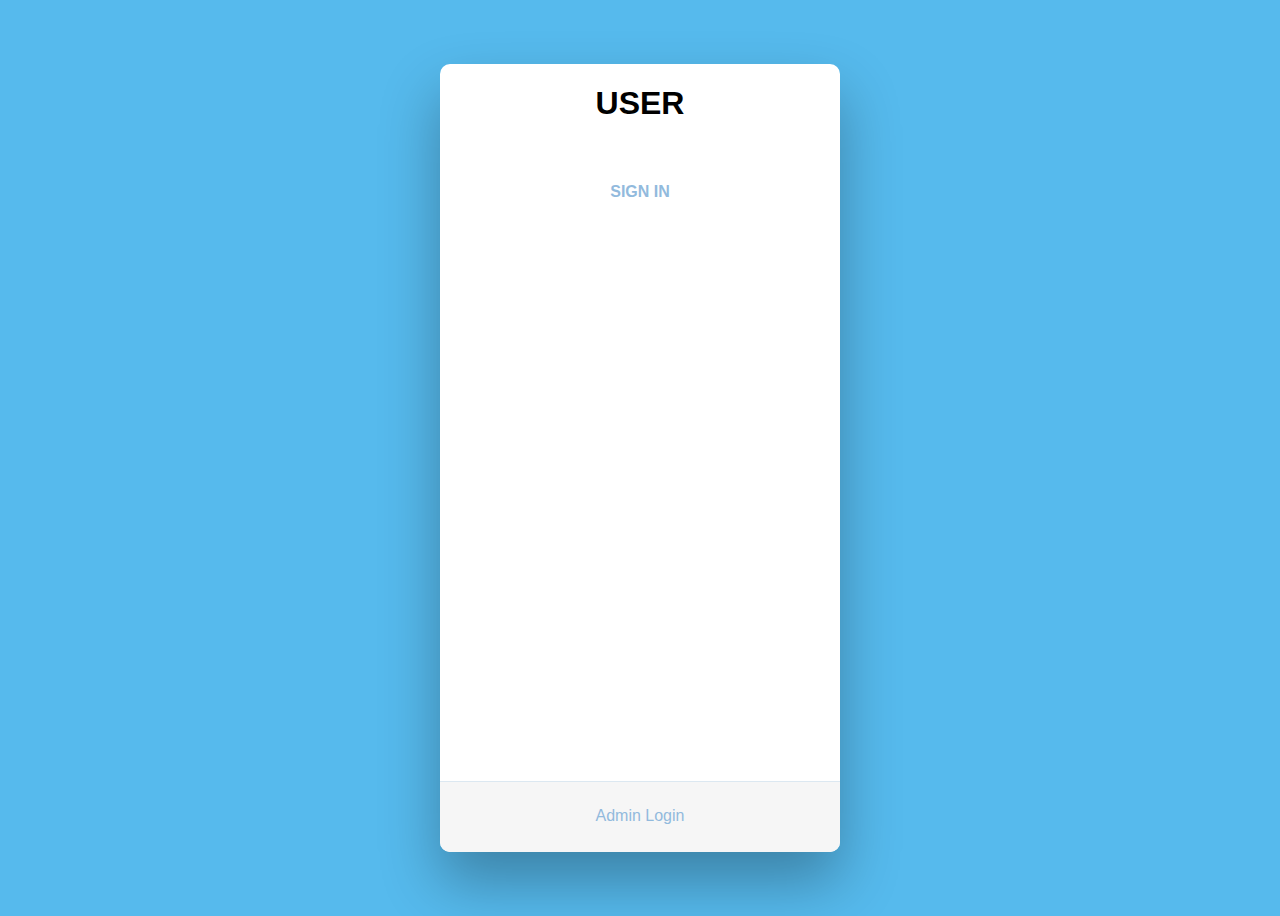
<file: Project/UserSignUp.html>
<!DOCTYPE html>
<html lang="en">
<head>
	<title>Login</title>
    <link rel="stylesheet" type="text/css" href="main.css">
    </head>
    <body>
<div class="wrapper fadeInDown">
  <div id="formContent">
    <!-- Tabs Titles -->
    <h1>USER</h1>
    <h2 class="inactive underlineHover"><a href="UserLogin.html"> Sign In</a></h2>

    <!-- Icon -->
    <div class="fadeIn first">
      <img src="images/as.png" id="icon" alt="User Icon" />
    </div>

    <!-- Login Form -->
    <form action="Success.html">
        <input type="text" class="fadeIn third " placeholder="Name">
        <input type="text" class="fadeIn third" placeholder="Email">
        <input type="password" class="fadeIn third" name="login" placeholder="Password">
        <input type="text" class="fadeIn third" name="login" placeholder="Address">
        <input type="text" class="fadeIn third" name="login" placeholder="City">
        <input type="text" class="fadeIn third" name="login" placeholder="State">
        <input type="text" class="fadeIn third" name="login" placeholder="Zip Code">
        <input type="submit" class="fadeIn fourth" value="Register">
    </form>

    <!-- Remind Passowrd -->
    <div id="formFooter">
      <a class="underlineHover" href="AdminLogin.html">Admin Login</a>
    </div>

  </div>
</div>
</file>
<file: css/easy-responsive-tabs.css>
body {
  margin: 0px;
  padding: 0px;
  background: #f5f5f5;
  font-family: 'Segoe UI';
}

ul.resp-tabs-list,
p {
  margin: 0px;
  padding: 0px;
}

.resp-tabs-list li {
    font-weight: 400;
    text-transform: capitalize;
    font-size: 1.3em;
    letter-spacing: 1px;
    text-align: center;
    display: inline-block;
    padding: 1em 0;
    width: 25%;
    margin: 0;
    list-style: none;
    cursor: pointer;
    float: left;
    color: #ffffff;
}
.resp-tabs-list li:nth-child(2),.resp-tabs-list li:nth-child(3),.resp-tabs-list li:nth-child(4) {
    border-left: 3px solid #fff!important;
}

.resp-tabs-container {
  padding: 0px;
  background-color: #fff;
  clear: left;
}

h2.resp-accordion {
  cursor: pointer;
  padding: 5px;
  display: none;
}

.resp-tab-content {
  display: none;
  padding: 15px;
}
/*--
.resp-tab-active {
  border: 1px solid #c1c1c1;
  border-bottom: none;
  margin-bottom: -1px !important;
  padding: 12px 14px 14px 14px !important;
}

.resp-tab-active {
  border-bottom: none;
  background-color: #fff;
}
--*/
.resp-tab-content.resp-tab-content-active img {
    /*width: 100%;*/
}
.resp-content-active,
.resp-accordion-active { display: block; }

.resp-tab-content {
    border: none;
    padding: 0;
}

h2.resp-accordion {
    font-size: 15px;
    letter-spacing: 1px;
    color: #fff;
    text-align: center;
    border: 1px solid #c1c1c1;
    border-top: 0px solid #c1c1c1;
    margin: 0px;
    padding: 15px 15px;
}
h2.resp-accordion:nth-child(1){
  background: #ffc400;
}
h2.resp-accordion:nth-child(3){
background: #ff5d8f;
}
h2.resp-accordion:nth-child(5){
background: #338ad1;
}
h2.resp-accordion:nth-child(7){
background: #58c56f;
}
h2.resp-tab-active {
  border-bottom: 0px solid #c1c1c1 !important;
  margin-bottom: 0px !important;
}

h2.resp-tab-title:last-child {
  border-bottom: 12px solid #c1c1c1 !important;
  background: blue;
}

/*-----------Vertical tabs-----------*/

.resp-vtabs ul.resp-tabs-list {
  float: left;
  width: 30%;
}

.resp-vtabs .resp-tabs-list li {
  display: block;
  padding: 15px 15px !important;
  margin: 0;
  cursor: pointer;
  float: none;
}

.resp-vtabs .resp-tabs-container {
  padding: 0px;
  background-color: #fff;
  border: 1px solid #c1c1c1;
  float: left;
  width: 68%;
  min-height: 250px;
  border-radius: 4px;
  clear: none;
}

.resp-vtabs .resp-tab-content { border: none; }

.resp-vtabs li.resp-tab-active {
  border: 1px solid #c1c1c1;
  border-right: none;
  background-color: #fff;
  position: relative;
  z-index: 1;
  margin-right: -1px !important;
  padding: 14px 15px 15px 14px !important;
}

.resp-arrow {
  width: 0;
  height: 0;
  float: right;
  margin-top: 3px;
  border-left: 6px solid transparent;
  border-right: 6px solid transparent;
  border-top: 12px solid #fbfbfb;
}

h2.resp-tab-active span.resp-arrow {
  border: none;
  border-left: 6px solid transparent;
  border-right: 6px solid transparent;
  border-bottom: 12px solid #fbfbfb;
}

/*-----------Accordion styles-----------*/

h2.resp-tab-active {
    background: #000000!important;
    color: #fff;
}

.resp-easy-accordion h2.resp-accordion { display: block; }

.resp-easy-accordion .resp-tab-content { border: 1px solid #c1c1c1; }

.resp-easy-accordion .resp-tab-content:last-child { border-bottom: 1px solid #c1c1c1 !important; }

.resp-jfit {
  width: 100%;
  margin: 0px;
}

.resp-tab-content-active { 
	display: block;
	position: relative;
}

h2.resp-accordion:first-child { border-top: 1px solid #c1c1c1; border:none; }
/*Here your can change the breakpoint to set the accordion, when screen resolution changed*/
@media only screen and (max-width: 768px) {

ul.resp-tabs-list { display: none; }

h2.resp-accordion { display: block; border:none; }

.resp-vtabs .resp-tab-content { border: 1px solid #C1C1C1; }

.resp-vtabs .resp-tabs-container {
  border: none;
  float: none;
  width: 100%;
  min-height: initial;
  clear: none;
}

.resp-accordion-closed { display: none !important; }

.resp-vtabs .resp-tab-content:last-child { border-bottom: 1px solid #c1c1c1 !important; }
}
</file>
<file: css/style.css>
/*--
Author: W3layouts
Author URL: http://w3layouts.com
License: Creative Commons Attribution 3.0 Unported
License URL: http://creativecommons.org/licenses/by/3.0/
--*/

html,
body {
    margin: 0;
    font-size: 100%;
    font-family: 'Open Sans', sans-serif;
    background: #fff;
}

body a {
    text-decoration: none;
    transition: 0.5s all;
    -webkit-transition: 0.5s all;
    -moz-transition: 0.5s all;
    -o-transition: 0.5s all;
    -ms-transition: 0.5s all;
}

a:hover {
    text-decoration: none;
}

a:focus {
    text-decoration: none;
    outline: none;
}

input[type="button"],
input[type="submit"] {
    transition: 0.5s all;
    -webkit-transition: 0.5s all;
    -moz-transition: 0.5s all;
    -o-transition: 0.5s all;
    -ms-transition: 0.5s all;
}

h1,
h2,
h3,
h4,
h5,
h6 {
    margin: 0;
    font-family: 'Open Sans', sans-serif;
    font-weight: 700;
}

p {
    margin: 0;
}

ul {
    margin: 0;
    padding: 0;
}

label {
    margin: 0;
}


/*--header--*/


/*-- banner --*/

.banner {
    background: url(../images/banner.jpg)no-repeat 0px 0px;
    background-size: cover;
    -webkit-background-size: cover;
    -moz-background-size: cover;
    -o-background-size: cover;
    -ms-background-size: cover;
    position: relative;
    min-height: 795px;
}

.banner-text-w3layouts a {
    color: #fff;
    margin-top: 1em;
    float: right;
    font-size: 17px;
    letter-spacing: 2px;
    display: inline-block;
    padding: 6px 22px;
    border: 2px solid #212121;
    border-radius: 50px;
    background: #212121;
    transition: 0.5s all;
    -webkit-transition: 0.5s all;
    -moz-transition: 0.5s all;
    -o-transition: 0.5s all;
    -ms-transition: 0.5s all;
    text-decoration: none;
}

.banner-text-w3layouts a:hover {
    border: 2px solid #b7b7b7;
    transition: 0.5s all;
    -webkit-transition: 0.5s all;
    -moz-transition: 0.5s all;
    -o-transition: 0.5s all;
    -ms-transition: 0.5s all;
    text-decoration: none;
}

.banner-text-w3layouts {
    text-align: left;
    padding: 17em 0 0 0;
}

.header {
    position: relative;
    padding: 1.5em 0 0em 0;
}

.banner-text-w3layouts h3 {
    font-size: 2em;
    color: #fff;
    font-weight: 300;
    letter-spacing: 3px;
    margin-bottom: 0.3em;
}

.banner-text-w3layouts h2 {
    color: #ff7806;
    margin: 0;
    padding-left: 1em;
    font-size: 9em;
    font-weight: 900;
    text-transform: uppercase;
    font-family: 'Latin';
    -webkit-text-fill-color: #000;
    background: -webkit-linear-gradient(transparent, transparent), url(../images/banner-t.jpg) repeat -203px -382px;
    background: -o-linear-gradient(transparent, transparent);
    -webkit-background-clip: text;
    /* background-size: 1656px; */
}


/*-- logo --*/

.navbar-header h1 {
    font-size: 3.8em;
    letter-spacing: 2px;
    display: block;
    font-weight: 300;
}

.navbar-header h1 a {
    color: #fff;
    text-decoration: none;
    display: inline-block;
}

h1 span {
    color: #000;
    font-weight: 600;
    text-shadow: 1px 1px 2px #9a9a9a;
}


/*-- //logo --*/


/*-- top-nav --*/


/* Underline From Center */

.hvr-underline-from-center {
    display: inline-block;
    vertical-align: middle;
    -webkit-transform: translateZ(0);
    transform: translateZ(0);
    box-shadow: 0 0 1px rgba(0, 0, 0, 0);
    -webkit-backface-visibility: hidden;
    backface-visibility: hidden;
    -moz-osx-font-smoothing: grayscale;
    position: relative;
    overflow: hidden;
}

.hvr-underline-from-center:before {
    content: "";
    position: absolute;
    z-index: -1;
    left: 50%;
    right: 50%;
    bottom: 0;
    background: rgba(255, 255, 255, 0.23);
    height: 4px;
    -webkit-transition-property: left, right;
    transition-property: left, right;
    -webkit-transition-duration: 0.3s;
    transition-duration: 0.3s;
    -webkit-transition-timing-function: ease-out;
    transition-timing-function: ease-out;
}

.hvr-underline-from-center:hover:before,
.hvr-underline-from-center:focus:before,
.hvr-underline-from-center.active:before {
    left: 0;
    right: 0;
}

.navbar-default {
    background: none;
    border: none;
    margin: 0;
    min-height: inherit;
}

.navbar-default .navbar-nav>.active>a,
.navbar-default .navbar-nav>.active>a:hover,
.navbar-default .navbar-nav>.active>a:focus {
    color: #99abd5;
    background: none!important;
}

.navbar-nav>li {
    margin: 0 7px;
}

ul.nav.navbar-nav.navbar-right {
    margin-top: 11px;
}

.navbar-default .navbar-nav>li>a {
    color: #fff;
    font-size: 1.04em;
    letter-spacing: 3px;
    padding: 1em 2em;
    font-weight: 400;
    text-transform: capitalize;
}

.navbar-default .navbar-nav>li>a:hover,
.navbar-default .navbar-nav>li>a:focus,
.navbar-default .navbar-nav li a.active {
    color: #fff;
    background: none!important;
}

.navbar-right {
    float: right;
    margin-right: 0px;
}

.navbar-collapse {
    padding: 0!important;
}


/*--//header--*/


/*--banner--*/


/*-- Main Styling --*/

.about-section,
.contact-form,
.works-section,
.services-section,
.clients-section,
.stats {
    padding: 6em 0;
}

h4.title-top-w3 {
    font-size: 1.5em;
    text-transform: capitalize;
    color: #000;
    font-weight: 100;
    letter-spacing: 2px;
}

h4.title-top-w3 span {
    color: #ff7806;
    font-weight: 100;
    font-size: 33px;
}

h5.title-main-w3ls {
    font-size: 3em;
    text-transform: capitalize;
    font-weight: 600;
    margin: 0em 0 0.7em;
    color: #000;
    letter-spacing: 2px;
    margin-left: 0.5em;
}

h5.white,
h4.white {
    color: #fff;
}


/*--// Main Styling --*/


/*--placeholder-color--*/

::-webkit-input-placeholder {
    color: #b5b5b5;
}

:-moz-placeholder {
    /* Firefox 18- */
    color: #b5b5b5;
}

::-moz-placeholder {
    /* Firefox 19+ */
    color: #b5b5b5;
}

:-ms-input-placeholder {
    color: #b5b5b5;
}


/*--//placeholder-color--*/


/*-- modal --*/

.modal-content img {
    width: 100%;
    margin-top: 1em;
}

.modal-content h4 {
    color: #ff7806;
    text-align: center;
    font-size: 3em;
    margin-bottom: 0px;
}

.modal-content h5 {
    color: #000000;
    padding: 20px 0 6px;
    font-size: 19px;
    letter-spacing: 0.5px;
    line-height: 29px;
}

.modal-content p {
    color: #000;
    font-size: 14px;
    line-height: 28px;
    letter-spacing: 0.2px;
    word-spacing: 1px;
}

.modal-header {
    min-height: 16.42857143px;
    padding: 20px 30px;
    border-bottom: none;
}


/*-- //modal --*/


/*-- About --*/

.about-left-w3layouts {
    position: relative;
    padding: 3em 7em;
    background: #f3f3f3;
    margin-top: 2em;
}

.resp-tabs-list li:nth-child(1) {
    background: #ffc400;
}

.resp-tabs-list li:nth-child(2) {
    background: #ff5d8f;
}

.resp-tabs-list li:nth-child(3) {
    background: #338ad1;
}

.resp-tabs-list li:nth-child(4) {
    background: #58c56f;
}

.about-left-w3layouts ul li,
.about-left-w3layouts ul li a {
    list-style: none;
    margin-bottom: 15px;
    font-size: 16px;
    letter-spacing: 1px;
    color: #7b7b7b;
}

.about-left-w3layouts ul li a:hover {
    color: #ff7806;
    text-decoration: none;
}

.about-left-w3layouts ul li:nth-child(7) {
    margin-bottom: 0px!important;
}

.about-left-w3layouts ul li span {
    display: inline-block;
    font-size: 18px;
    color: #000;
    text-transform: capitalize;
    letter-spacing: 1px;
    width: 30%;
}

.pos-grid-agileinfo {
    position: absolute;
    top: 11%;
    right: -9%;
}

.pos-grid-agileinfo span.fa {
    font-size: 6em;
    text-align: center;
    line-height: 133px;
    color: #424242;
}

.pos-grid-agileinfo img,
.pos-grid-agileinfo span.fa {
    width: 150px;
    height: 150px;
    padding: 10px;
    box-shadow: 2px 2px 9px 3px rgba(195, 195, 195, 0.52);
    background: #d6d6d6;
}

.pos-grid-agileinfo h5 {
    font-family: 'Cinzel Decorative', cursive;
    font-size: 24px;
    color: #7b7b7b;
    letter-spacing: 1px;
    text-align: right;
    margin-top: 1em;
}

.about-left-w3layouts h6 {
    margin-bottom: 0.5em;
    letter-spacing: 1px;
    font-size: 17px;
    color: #ff7806;
    text-transform: capitalize;
}

.about-info-w3-agileits p {
    font-size: 16px;
    line-height: 28px;
    color: #7b7b7b;
}

.progress {
    height: 10px;
    margin-bottom: 0em;
    background-color: rgba(255, 255, 255, 0.14);
    -webkit-border-radius: 0;
    -moz-border-radius: 0;
    -o-border-radius: 0;
    -ms-border-radius: 0;
    border-radius: 0;
}

.about-left-w3layouts h6 span {
    float: right;
    font-size: 0.9em;
}

.progress-bar {
    background-color: #424242;
}

.mid-bar-agileits-w3layouts {
    margin: 1.3em 0;
}


/*--// About --*/


/*-- Services --*/

.services-grids-wthree {
    margin-bottom: 3em;
}

.services-grids-wthree:nth-child(4) {
    margin-bottom: 0em;
}

.icon-left-agile {
    float: left;
    width: 60px;
    height: 93px;
    text-align: center;
    background: #d4d4d4;
}

.icon-left-agile:nth-child(odd) {
    margin-right: 1em;
}

.icon-left-agile:nth-child(even) {
    margin-left: 1em;
}

.icon-left-agile span.fa {
    color: #FFFFFF;
    font-size: 2em;
    line-height: 94px;
    -webkit-transition: 0.5s all;
    -moz-transition: 0.5s all;
    -ms-transition: 0.5s all;
    -o-transition: 0.5s all;
    transition: 0.5s all;
}

.icon-right {
    float: left;
    width: 70%;
}

.icon-right h5 {
    color: #ff7806;
    font-size: 1.5em;
    margin: 0;
    font-weight: 600;
    letter-spacing: 1px;
    -webkit-transition: 0.5s all;
    -moz-transition: 0.5s all;
    -ms-transition: 0.5s all;
    -o-transition: 0.5s all;
    transition: 0.5s all;
}

.icon-right p {
    font-size: 16px;
    line-height: 28px;
    color: #6b6b6b;
    margin: 0.5em 0 0;
    letter-spacing: 1px;
}


/*--// Services --*/


/*-- stats --*/

.stat-grids p {
    font-size: 3em;
    font-weight: 600;
    letter-spacing: 2px;
    color: #ff7806;
}

.stat-grids h3 {
    font-size: 1.2em;
    color: #fff;
    letter-spacing: 1px;
    font-weight: 300;
    margin-top: 1em;
}

.stats {
    flex-basis: 30%;
    -webkit-flex-basis: 30%;
}


/*-- //stats --*/


/*-- Free --*/

.free {
    background: url(../images/banner.jpg)no-repeat 0px 0px;
    -webkit-background-size: cover;
    -moz-background-size: cover;
    -o-background-size: cover;
    -ms-background-size: cover;
    background-size: cover;
    background-attachment: fixed;
    padding: 3.5em 0;
}

h5.sub-hdg-agileits {
    font-size: 30px;
    letter-spacing: 1px;
    text-transform: capitalize;
    float: left;
    padding-top: 0.2em;
    color: #fff;
}

.botton a {
    background: #ff7806;
    color: #fff;
    display: inline-block;
    letter-spacing: 3px;
    font-weight: 400;
    font-size: 15px;
    padding: 10px 50px;
    cursor: pointer;
    text-decoration: none;
    float: right;
    border: 2px solid transparent;
    border-radius: 50px;
}

.botton a:hover {
    color: #fff;
    background: transparent;
    border-color: #fff;
}


/*--// Free --*/


/*-- work --*/

.work-imgl {
    background: url(../images/w1.jpg)no-repeat;
    min-height: 372px;
    background-size: cover;
    -webkit-background-size: cover;
    -o-background-size: cover;
    -ms-background-size: cover;
    -moz-background-size: cover;
    position: relative;
    width: 80%;
    float: right;
}

.work2-images {
    margin-top: 30px;
}

.work-imgr {
    background: url(../images/w2.jpg)no-repeat;
    min-height: 500px;
    background-size: cover;
    -webkit-background-size: cover;
    -o-background-size: cover;
    -ms-background-size: cover;
    -moz-background-size: cover;
}

.work-left .work-info {
    position: absolute;
    width: 57%;
    top: 16%;
    background: rgba(0, 0, 0, 0.15);
}

.work-info {
    padding: 1em;
}

.work-info h4 {
    font-family: 'Cinzel Decorative', cursive;
    font-size: 1.5em;
    margin-bottom: 10px;
    letter-spacing: 1px;
    text-transform: capitalize;
}

.work-info p {
    font-size: 16px;
    letter-spacing: 1px;
    line-height: 28px;
    color: #565656;
}

.work-info a {
    display: inline-block;
    color: #fff;
    text-transform: capitalize;
    letter-spacing: 1px;
    font-size: 15px;
    font-weight: 100;
    padding: 7px 28px;
    margin-top: 10px;
    border-radius: 50px;
    background: #ff7806;
    text-decoration: none;
}

.work-info a:hover {
    background: #191919;
    text-decoration: none;
    color: #fff;
}

.work1 {
    padding: 0;
    padding-right: 10px;
}

.work2 {
    padding: 0;
    padding-left: 10px;
}


/*--// work --*/


/*-- Clients --*/

.clients-section,
.stats {
    background: url(../images/testi.jpg)no-repeat 0px 0px;
    -webkit-background-size: cover;
    -moz-background-size: cover;
    -o-background-size: cover;
    -ms-background-size: cover;
    background-size: cover;
    background-attachment: fixed;
}

.clients-main {
    width: 80%;
    margin: 0 auto;
}

#fade-quote-carousel.carousel {
    padding-bottom: 35px;
}

#fade-quote-carousel.carousel .carousel-inner .item {
    opacity: 0;
    -webkit-transition-property: opacity;
    -ms-transition-property: opacity;
    transition-property: opacity;
}

#fade-quote-carousel.carousel .carousel-inner .active {
    opacity: 1;
    -webkit-transition-property: opacity;
    -ms-transition-property: opacity;
    transition-property: opacity;
}

#fade-quote-carousel.carousel .carousel-indicators {
    bottom: -14px;
}

#fade-quote-carousel.carousel .carousel-indicators>li {
    background-color: #fff;
    border: none;
}

.carousel-indicators .active {
    width: 15px;
    height: 15px;
}

#fade-quote-carousel blockquote {
    text-align: center;
    border: none;
    color: #fff;
    font-size: 16px;
    letter-spacing: 1px;
    line-height: 34px;
}

#fade-quote-carousel .profile-circle {
    width: 100px;
    height: 100px;
    margin: 0 auto;
    border-radius: 100px;
}

.quote span {
    font-size: 2em;
    color: #ff7806;
}

.clients-main h6 {
    font-size: 18px;
    letter-spacing: 1px;
    font-weight: 600;
    color: #ff7806;
    margin-top: 1em;
    text-transform: capitalize;
    text-align: center;
}


/*--// Clients --*/


/*--contact--*/

.contact-form input[type="text"],
.contact-form input[type="email"],
.contact-form textarea {
    font-size: 15px;
    letter-spacing: 1px;
    color: #26272b;
    padding: 10px 15px;
    border: 0;
    width: 100%;
    border-bottom: 1px solid #b9b9b9;
    background: none;
    -webkit-appearance: none;
    outline: none;
    font-family: 'Times New Roman', sans-serif;
}

.styled-input-w3-agile:nth-child(1),
.styled-input-w3-agile:nth-child(2),
.styled-input-w3-agile:nth-child(4) {
    margin-bottom: 2em;
    padding: 0;
}

.styled-input-w3-agile:nth-child(1) {
    width: 49%;
    float: left;
}

.styled-input-w3-agile:nth-child(2) {
    width: 49%;
    float: right;
}

.contact-form textarea {
    min-height: 80px;
    resize: none;
}

.contact-form h5 {
    margin-top: 0px!important;
}

.textarea-grid {
    float: none !important;
    width: 100% !important;
    margin-left: 0 !important;
}


/*-- //input-effect --*/

.contact-form input[type="submit"] {
    outline: none;
    color: #FFFFFF;
    padding: 0.7em 3em;
    font-size: 16px;
    letter-spacing: 2px;
    margin: 2em 0 0 0;
    -webkit-appearance: none;
    background: #ff7806;
    border: none;
    border-radius: 50px;
    transition: 0.5s ease-in;
    -webkit-transition: 0.5s ease-in;
    -moz-transition: 0.5s ease-in;
    -ms-transition: 0.5s ease-in;
    -o-transition: 0.5s ease-in;
}

.contact-form input[type="submit"]:hover {
    background: #191919;
}


/*--//contact--*/


/*-- footer --*/

.map-section-agile iframe {
    width: 100%;
    height: 20em;
    border: none;
}

.map-section-agile {
    padding: 1em 1em .7em;
    background: #c3c3c3;
    border: 2px solid #737373;
}

.copyright {
    background: #191919;
    padding: 1.5em 0;
}

.copyright p {
    color: #fff;
    font-size: 13px;
    letter-spacing: 3px;
    word-spacing: 1px;
    text-align: center;
}

.copyright a {
    color: #ff7806;
    text-decoration: underline;
}

.copyright a:hover {
    color: #ffffff;
}


/*-- //Footer --*/


/*-- to-top --*/

#toTop {
    display: none;
    text-decoration: none;
    position: fixed;
    bottom: 35px;
    right: 2%;
    overflow: hidden;
    z-index: 999;
    width: 32px;
    height: 32px;
    border: none;
    text-indent: 100%;
    background: url(../images/arr1.png) no-repeat 0px 0px;
}

#toTopHover {
    width: 32px;
    height: 32px;
    display: block;
    overflow: hidden;
    float: right;
    opacity: 0;
    -moz-opacity: 0;
    filter: alpha(opacity=0);
}


/*-- //to-top --*/


/*--responsive--*/

@media(max-width:1440px) {
    .banner-text-w3layouts {
        padding: 10em 0 0 0;
    }
    .banner {
        min-height: 650px;
    }
    .banner-text-w3layouts h2 {
        font-size: 7.5em;
        letter-spacing: 2px;
        -webkit-text-fill-color: rgba(255, 255, 255, 0.61);
        background: -webkit-linear-gradient(transparent, transparent), url(../images/banner-t.jpg) repeat -156px -311px;
        background: -o-linear-gradient(transparent, transparent);
        -webkit-background-clip: text;
        background-size: 1440px;
    }
}

@media(max-width:1366px) {
    h5.title-main-w3ls {
        font-size: 2.6em;
    }
    h4.title-top-w3 {
        font-size: 1.3em;
    }
    h4.title-top-w3 span {
        font-size: 28px;
    }
    .resp-tabs-list li {
        font-size: 1.2em;
    }
    .about-left-w3layouts ul li span {
        font-size: 16px;
    }
    .about-left-w3layouts ul li,
    .about-left-w3layouts ul li a {
        font-size: 14.5px;
    }
    .pos-grid-agileinfo h5 {
        font-size: 22px;
    }
    .about-section,
    .contact-form,
    .works-section,
    .services-section,
    .clients-section,
    .stats {
        padding: 5em 0;
    }
    .stat-grids p {
        font-size: 2.5em;
    }
    .icon-right h5 {
        font-size: 1.3em;
    }
    .icon-right p {
        font-size: 15px;
    }
    .work-info p {
        font-size: 15px;
    }
    .work-info h4 {
        font-size: 1.3em;
    }
    #fade-quote-carousel blockquote {
        font-size: 15px;
        line-height: 32px;
    }
}

@media(max-width:1080px) {
    .navbar-default .navbar-nav>li>a {
        padding: 1em 1.5em;
    }
    .navbar-header h1 {
        font-size: 3.2em;
    }
    ul.nav.navbar-nav.navbar-right {
        margin-top: 5px;
    }
    .banner-text-w3layouts h2 {
        font-size: 6em;
    }
    .banner-text-w3layouts a {
        font-size: 15px;
        padding: 6px 25px;
    }
    .banner-text-w3layouts h3 {
        font-size: 1.8em;
    }
    .work-imgl {
        min-height: 414px;
    }
    .work-left .work-info {
        top: 20%;
    }
    .banner-text-w3layouts h2 {
        letter-spacing: 7px;
    }
}

@media(max-width:1050px) {
    .navbar-default .navbar-nav>li>a {
        font-size: 1em;
    }
    .pos-grid-agileinfo img,
    .pos-grid-agileinfo span.fa {
        width: 125px;
        height: 125px;
    }
    .pos-grid-agileinfo span.fa {
        font-size: 4em;
        line-height: 106px;
    }
    .about-section,
    .contact-form,
    .works-section,
    .services-section,
    .clients-section,
    .stats {
        padding: 4em 0;
    }
    .stat-grids h3 {
        font-size: 1em;
    }
    .icon-right h5 {
        font-size: 1.12em;
    }
    .icon-right p {
        font-size: 14px;
        line-height: 25px;
    }
    .icon-left-agile {
        height: 81px;
    }
    .icon-left-agile span.fa {
        font-size: 1.8em;
        line-height: 81px;
    }
    h5.sub-hdg-agileits {
        font-size: 25px;
        padding-top: 0.5em;
    }
    .about-info-w3-agileits p {
        font-size: 15px;
    }
}

@media(max-width:1024px) {
    .about-left-w3layouts {
        padding: 3em 4em;
    }
    .pos-grid-agileinfo {
        right: -12%;
    }
}

@media(max-width:991px) {
    .navbar-default .navbar-nav>li>a {
        font-size: 0.9em;
        padding: .7em 0.7em;
        letter-spacing: 2px;
    }
    ul.nav.navbar-nav.navbar-right {
        margin-top: 13px;
    }
    .banner-text-w3layouts h2 {
        letter-spacing: 3px;
        font-size: 4.9em;
    }
    .banner-text-w3layouts h3 {
        font-size: 1.5em;
    }
    .banner-text-w3layouts {
        padding: 8em 0 0 0;
    }
    .banner {
        min-height: 530px;
    }
    .banner-text-w3layouts h2 {
        -webkit-text-fill-color: rgba(255, 255, 255, 0.658);
        background: -webkit-linear-gradient(transparent, transparent), url(../images/banner-t.jpg) repeat -82px -206px;
        background: -o-linear-gradient(transparent, transparent);
        -webkit-background-clip: text;
        background-size: 991px;
    }
    .resp-tabs-list li {
        font-size: 1em;
    }
    .about-left-w3layouts {
        padding: 14em 2em 2em;
    }
    .pos-grid-agileinfo {
        right: 0;
        left: 5%;
        top: 7%;
    }
    .pos-grid-agileinfo h5 {
        text-align: left;
        margin-top: 0.7em;
    }
    .stat-grids p {
        font-size: 2em;
        line-height: 28px;
    }
    .stat-grids:nth-child(1),
    .stat-grids:nth-child(2) {
        margin-bottom: 2.3em;
    }
    .icon-right {
        width: 88%;
    }
    .services-right img {
        margin: 0 auto;
    }
    .work2-images {
        margin: 20px 0 20px;
    }
    .work-info {
        background: rgba(0, 0, 0, 0.15);
    }
    .clients-main {
        width: 95%;
        margin: 0 auto;
    }
    #fade-quote-carousel .profile-circle {
        width: 84px;
        height: 84px;
    }
    .styled-input-w3-agile:nth-child(1),
    .styled-input-w3-agile:nth-child(2),
    .styled-input-w3-agile:nth-child(4) {
        margin-bottom: 1.2em;
    }
    .contact-form input[type="submit"] {
        padding: 0.6em 2.5em;
        font-size: 15px;
        letter-spacing: 1px;
    }
    .copyright p {
        letter-spacing: 2px;
    }
    .work-left .work-info {
        top: 17.5%;
    }
    .services-grids-wthree {
        margin-bottom: 3em!important;
    }
}

@media(max-width:900px) {
    .about-left-w3layouts ul li span {
        font-size: 14px;
    }
    .about-left-w3layouts ul li,
    .about-left-w3layouts ul li a {
        font-size: 13.4px;
        letter-spacing: 0.5px;
    }
    h5.sub-hdg-agileits {
        padding-top: 0.3em;
    }
}

@media(max-width:800px) {
    .banner {
        min-height: 445px;
    }
    .banner-text-w3layouts h2 {
        font-size: 4.7em;
    }
    .banner-text-w3layouts {
        padding: 6em 0 0 0;
    }
    .banner-text-w3layouts a {
        font-size: 14px;
        letter-spacing: 1.5px;
    }
    .about-section,
    .contact-form,
    .works-section,
    .services-section,
    .clients-section,
    .stats {
        padding: 3.5em 0;
    }
    .free {
        padding: 3em 0;
    }
}

@media(max-width:768px) {
    .about-left-w3layouts {
        margin-top: 0em;
    }
}

@media(max-width:767px) {
    .navbar-nav {
        float: none;
        margin: 10px 0 19px;
    }
    .navbar-default .navbar-toggle {
        border-color: #fff;
    }
    .navbar-default .navbar-toggle .icon-bar {
        background-color: #fff;
    }
    .navbar-default .navbar-toggle:hover,
    .navbar-default .navbar-toggle:focus {
        background-color: transparent;
    }
    .navbar-default .navbar-collapse,
    .navbar-default .navbar-form {
        border: none;
    }
    div#bs-example-navbar-collapse-1 {
        background: rgba(0, 0, 0, 0.91);
        margin: 0;
        padding: 0px 0;
        position: absolute;
        width: 100%;
        z-index: 999;
    }
    .navbar-header h1 {
        font-size: 3.1em;
        float: left;
    }
    .header {
        padding: 0.8em 0 0em 0;
    }
    .navbar-nav>li {
        float: none;
        display: block;
        text-align: center;
        margin-bottom: 10px;
        width: 100%
    }
    .navbar-nav>li:nth-child(5) {
        margin-bottom: 0!important;
    }
    .navbar-toggle {
        margin-top: 13px;
        margin-right: 0px;
        margin-bottom: 0px;
        float: right;
    }
    .navbar-default .navbar-nav>li>a {
        font-size: 15px;
        padding: 8px 12px;
        display: inline-block;
    }
    .navbar-nav>li {
        margin: 0 0 10px;
    }
    .navbar {
        min-height: auto;
        text-align: center;
    }
    .hvr-underline-from-center:before {
        left: 51%;
        height: 2px;
    }
    h5.sub-hdg-agileits {
        font-size: 22px;
    }
    h5.title-main-w3ls {
        font-size: 2.5em;
        letter-spacing: 1px;
        margin-left: 0.4em;
    }
}

@media(max-width:736px) {
    .map-section-agile {
        padding: 0.7em 0.7em .4em;
    }
    .copyright {
        padding: 1.3em 0;
    }
}

@media(max-width:667px) {
    .banner-text-w3layouts h2 {
        font-size: 4em;
    }
    .banner-text-w3layouts h3 {
        font-size: 1.4em;
    }
    .banner {
        min-height: 400px;
    }
    .banner-text-w3layouts {
        padding: 5.5em 0 0 0;
    }
    .icon-right {
        width: 87%;
    }
}

@media(max-width:640px) {
    .icon-right {
        width: 85%;
    }
    h5.sub-hdg-agileits {
        float: none;
        text-align: center;
        margin-bottom: 1em;
        padding-top: 0em;
    }
    .botton {
        text-align: center;
    }
    .botton a {
        float: none;
        padding: 0.4em 3em;
        font-size: 15px;
        letter-spacing: 1px;
    }
    #fade-quote-carousel blockquote {
        margin-bottom: 10px;
        font-size: 14px;
        line-height: 30px;
    }
    .quote span {
        font-size: 1.5em;
    }
    .map-section-agile iframe {
        height: 17em;
    }
    .navbar-header h1 {
        font-size: 3em;
    }
    .navbar-toggle {
        margin-top: 12px;
    }
}

@media(max-width:600px) {
    .navbar-toggle {
        margin-top: 13px;
        padding: 8px 9px;
    }
    .banner-text-w3layouts h2 {
        font-size: 3.7em;
        letter-spacing: 2px;
    }
    .about-left-w3layouts h6 {
        letter-spacing: 0.5px;
        font-size: 15px;
    }
    .pos-grid-agileinfo h5 {
        font-size: 20px;
    }
    .work-left .work-info {
        width: 71%;
    }
}

@media(max-width:568px) {
    .banner-text-w3layouts h2 {
        font-size: 3.4em;
    }
    .icon-right {
        width: 84%;
    }
    .contact-form input[type="text"],
    .contact-form input[type="email"],
    .contact-form textarea {
        font-size: 14px;
    }
    .copyright p {
        letter-spacing: 1px;
    }
    #toTop {
        bottom: 23px;
    }
}

@media(max-width:480px) {
    .banner-text-w3layouts h2 {
        font-size: 2.8em;
        -webkit-text-fill-color: rgba(255, 255, 255, 0.27);
        background: -webkit-linear-gradient(transparent, transparent), url(../images/banner-t.jpg) repeat 1px -489px;
        background: -o-linear-gradient(transparent, transparent);
        -webkit-background-clip: text;
        background-size: 600px;
    }
    .banner-text-w3layouts h3 {
        font-size: 1.1em;
        letter-spacing: 2px;
    }
    .banner-text-w3layouts {
        padding: 4em 0 0 0;
    }
    .banner {
        min-height: 335px;
    }
    .banner-text-w3layouts a {
        font-size: 13px;
    }
    .icon-right {
        width: 80%;
    }
    .icon-right p {
        font-size: 13px;
        line-height: 23px;
    }
    .icon-right h5 {
        font-size: 1em;
    }
    .work-imgl {
        min-height: 260px;
    }
    .work-info h4 {
        font-size: 1.2em;
    }
    .work-left .work-info {
        top: 13%;
    }
    .work-info a {
        font-size: 14px;
        padding: 6px 25px;
    }
    .work-imgr {
        min-height: 460px;
    }
    .about-info-w3-agileits p {
        font-size: 13px;
        line-height: 25px;
        letter-spacing: .5px;
    }
    .stat-grids h3 {
        font-size: 0.9em;
    }
    .styled-input-w3-agile:nth-child(1),
    .styled-input-w3-agile:nth-child(2),
    .styled-input-w3-agile:nth-child(4) {
        margin-bottom: 1em;
    }
    .contact-form input[type="text"],
    .contact-form input[type="email"],
    .contact-form textarea {
        font-size: 13px;
        padding: 9px 10px;
    }
    .styled-input-w3-agile:nth-child(1),
    .styled-input-w3-agile:nth-child(2) {
        width: 100%;
        float: none;
    }
    .work-info p {
        font-size: 13.5px;
        line-height: 23px;
    }
    .work1 {
        padding-right: 5px;
    }
    .work2 {
        padding-left: 5px;
    }
    .work2-images {
        margin: 10px 0;
    }
    .about-section,
    .contact-form,
    .works-section,
    .services-section,
    .clients-section,
    .stats {
        padding: 3em 0;
    }
    .copyright p {
        word-spacing: 0px;
        padding: 0em 1em;
        line-height: 28px;
    }
    .copyright {
        padding: 1em 0;
    }
    .contact-form input[type="submit"] {
        margin: 1.5em 0 0 0;
    }
    .modal-header {
        padding: 18px 20px;
    }
}

@media(max-width:440px) {
    .icon-right {
        width: 79%;
    }
    .about-left-w3layouts {
        padding: 12.5em 1em 1em;
    }
    .pos-grid-agileinfo {
        top: 5%;
    }
    .banner-text-w3layouts h2 {
        letter-spacing: 1px;
        font-size: 2.6em;
    }
    .banner {
        min-height: 300px;
    }
    .banner-text-w3layouts {
        padding: 3.3em 0 0 0;
    }
    .icon-left-agile {
        height: 89px;
    }
    .icon-left-agile span.fa {
        line-height: 89px;
    }
    .modal-content p {
        font-size: 13.5px;
    }
    .modal-content h5 {
        font-size: 18px;
    }
}

@media(max-width:414px) {
    .banner-text-w3layouts h2 {
        font-size: 2.4em;
    }
    .about-left-w3layouts ul li,
    .about-left-w3layouts ul li a {
        font-size: 13.5px;
        line-height: 24px;
        margin-bottom: 11px;
    }
    .about-left-w3layouts ul li span {
        width: 35%;
    }
    .mid-bar-agileits-w3layouts {
        margin: 1em 0;
    }
    .icon-left-agile {
        height: 60px;
        float: none;
        width: 60px;
    }
    .icon-left-agile span.fa {
        line-height: 60px;
    }
    .icon-right {
        width: 100%;
        float: none;
        text-align: left;
    }
    .icon-left-agile:nth-child(even) {
        margin-left: 0em;
        margin-top: 1em;
    }
    .icon-left-agile:nth-child(odd) {
        margin-right: 0em;
        margin-bottom: 1em;
    }
    .services-grids-wthree {
        margin-bottom: 1.7em!important;
    }
    .clients-main {
        width: 100%;
    }
    #fade-quote-carousel blockquote {
        padding: 10px;
    }
}

@media(max-width:384px) {
    .banner-text-w3layouts h2 {
        font-size: 2.25em;
        -webkit-text-fill-color: rgba(255, 255, 255, 0.27);
        background: -webkit-linear-gradient(transparent, transparent), url(../images/banner-t.jpg) repeat 40px -502px;
        background: -o-linear-gradient(transparent, transparent);
        -webkit-background-clip: text;
        background-size: 414px;
    }
    .stat-grids:nth-child(1),
    .stat-grids:nth-child(2),
    .stat-grids:nth-child(3) {
        margin-bottom: 2em;
    }
    .stat-grids {
        width: 100%;
    }
}

@media(max-width:375px) {
    .about-left-w3layouts ul li span {
        width: 42%;
    }
    h5.sub-hdg-agileits {
        font-size: 20px;
    }
    h5.title-main-w3ls {
        margin: 0em 0 0.5em 0.4em;
    }
}

@media(max-width:320px) {
    .banner-text-w3layouts h3 {
        font-size: 1em;
        letter-spacing: 1px;
    }
    .banner-text-w3layouts h2 {
        font-size: 1.85em;
    }
    .banner {
        min-height: 275px;
    }
    .about-section,
    .contact-form,
    .works-section,
    .services-section,
    .clients-section,
    .stats {
        padding: 2.2em 0;
    }
    h4.title-top-w3 {
        font-size: 1.25em;
        letter-spacing: 1px;
    }
    h5.title-main-w3ls {
        font-size: 2.3em;
    }
    .about-left-w3layouts ul li span {
        width: 100%;
    }
    .about-left-w3layouts h6 span {
        float: none;
        display: block;
        margin-top: 10px;
    }
    .about-left-w3layouts h6 {
        line-height: 22px;
    }
    h5.sub-hdg-agileits {
        line-height: 30px;
        margin-bottom: 0.5em;
    }
    .free {
        padding: 2em 0;
    }
    .work-imgl {
        width: 85%;
    }
    .work-left .work-info {
        width: 80%;
        top: 11%;
    }
    .work-imgl {
        min-height: 220px;
    }
}


/*--responsive--*/
</file>
<file: Project/main.css>
html {
  background-color: #56baed;
}

body {
  font-family: "Poppins", sans-serif;
  height: 100vh;

}

.as{
  color: #ffffff;
  text-transform: uppercase;
  text-decoration: none;
  padding: 40px;
  border-radius: 70px 70px 70px 70px;
  margin-top: 450px;
  margin-left: 200px;
  display: inline-block;
  border: 180px;
  transition: all 0.4s ease 0s;
}
.as1{
  color: #ffffff;
  text-transform: uppercase;
  text-decoration: none;
  padding: 40px;
  border-radius: 70px 70px 70px 70px;
  margin-top:  150px;
  margin-left: 300px;
  display: inline-block;
  border: 180px;
  transition: all 0.4s ease 0s;
}
.as2{
  color: #ffffff;
  text-transform: uppercase;
  text-decoration: none;
  padding: 40px;
  border-radius: 70px 70px 70px 70px;
  margin-top: 250px;
  margin-left: 400px;
  display: inline-block;
  border: 180px;
  transition: all 0.4s ease 0s;
}
.ap{
  color: #ffffff;
  text-transform: uppercase;
  text-decoration: none;
  padding: 20px;
  margin-left: 900px;
  margin-top: 450px;
  border-radius: 5px;
  display: inline-block;
  border: none;
  transition: all 0.4s ease 0s;
}
input[type=text1] {
  margin-left: 60px;
  width: 160px;
  box-sizing: border-box;
  border: 2px solid #ccc;
  border-radius: 10px 10px 10px 10px ;
  font-size: 16px;
  background-color: white;
  background-position: 10px 10px; 
  background-repeat: no-repeat;
  padding: 12px 20px 12px 40px;
  -webkit-transition: width 0.4s ease-in-out;
  transition: width 0.4s ease-in-out;
}

input[type=text1]:focus {
  width: 25%;
}
.search {
	width: 100%;
	position: relative;
	display: flex;
  }
  
  .searchTerm {
	width: 100%;
	border: 3px solid rgb(33, 150, 43);
	border-right: 10px;
	padding: 15px;
	height: 20px;
	border-radius: 10px 10px 10px 10px;
	outline: none;
	color: #9DBFAF;
  }
  
  .searchTerm:focus{
	color: rgb(57, 238, 102);
  }
  
  .searchButton {
	width: 45px;
	height: 36px;
	border: 1px solid  rgb(31, 143, 31);
	background: rgb(29, 196, 7);
	text-align: center;
	color: rgb(4, 0, 255);
	border-radius: 10 10px 10px 10;
	cursor: pointer;
	font-size: 20px;
  }
  
  /*Resize the wrap to see the search bar change!*/
  .wrap{
	width: 30%;
	position: absolute;
	top: 5%;
	left: 20%;
	transform: translate(-50%, -50%);
  }
a {
  color: #92badd;
  display:inline-block;
  text-decoration: none;
  font-weight: 4000;
}

h2 {
  text-align: center;
  font-size: 16px;
  font-weight: 600;
  text-transform: uppercase;
  display:inline-block;
  margin: 40px 8px 10px 8px; 
  color: #cccccc;
}


/* STRUCTURE */

.wrapper {
  display: flex;
  align-items: center;
  flex-direction: column; 
  justify-content: center;
  width: 100%;
  min-height: 100%;
  padding: 20px;
}

#formContent {
  -webkit-border-radius: 10px 10px 10px 10px;
  border-radius: 10px 10px 10px 10px;
  background: #fff;
  padding: 30px;
  width: 90%;
  max-width: 400px;
  position: relative;
  padding: 0px;
  -webkit-box-shadow: 0 30px 60px 0 rgba(0,0,0,0.3);
  box-shadow: 0 30px 60px 0 rgba(0,0,0,0.3);
  text-align: center;
}

#formFooter {
  background-color: #f6f6f6;
  border-top: 1px solid #dce8f1;
  padding: 25px;
  text-align: center;
  -webkit-border-radius: 0 0 10px 10px;
  border-radius: 0 0 10px 10px;
}

button {
	outline: none !important;
	border: none;
	background: transparent;
}

button:hover {
	cursor: pointer;
}

iframe {
	border: none !important;
}


/* TABS */

h2.inactive {
  color: #cccccc;
}

h2.active {
  color: #0d0d0d;
  border-bottom: 2px solid #5fbae9;
}



/* FORM TYPOGRAPHY*/

input[type=button], input[type=submit], input[type=reset]  {
  background-color: #56baed;
  border: none;
  color: white;
  padding: 15px 80px;
  text-align: center;
  text-decoration: none;
  display: inline-block;
  text-transform: uppercase;
  font-size: 13px;
  -webkit-box-shadow: 0 10px 30px 0 rgba(95,186,233,0.4);
  box-shadow: 0 10px 30px 0 rgba(95,186,233,0.4);
  -webkit-border-radius: 5px 5px 5px 5px;
  border-radius: 5px 5px 5px 5px;
  margin: 5px 20px 40px 20px;
  -webkit-transition: all 0.3s ease-in-out;
  -moz-transition: all 0.3s ease-in-out;
  -ms-transition: all 0.3s ease-in-out;
  -o-transition: all 0.3s ease-in-out;
  transition: all 0.3s ease-in-out;
}

input[type=button]:hover, input[type=submit]:hover, input[type=reset]:hover  {
  background-color: #262629;
}

input[type=button]:active, input[type=submit]:active, input[type=reset]:active  {
  -moz-transform: scale(0.95);
  -webkit-transform: scale(0.95);
  -o-transform: scale(0.95);
  -ms-transform: scale(0.95);
  transform: scale(0.95);
}

input[type=text] , [type=password]{
  background-color: #f6f6f6;
  border: none;
  color: #0d0d0d;
  padding: 15px 32px;
  text-align: center;
  text-decoration: none;
  display: inline-block;
  font-size: 16px;
  margin: 5px;
  width: 85%;
  border: 2px solid #f6f6f6;
  -webkit-transition: all 0.5s ease-in-out;
  -moz-transition: all 0.5s ease-in-out;
  -ms-transition: all 0.5s ease-in-out;
  -o-transition: all 0.5s ease-in-out;
  transition: all 0.5s ease-in-out;
  -webkit-border-radius: 5px 5px 5px 5px;
  border-radius: 5px 5px 5px 5px;
}

input[type=text] :focus {
  background-color: #fff;
  border-bottom: 2px solid #5fbae9;
}

input[type=text]:placeholder {
  color: #cccccc;
}



/* ANIMATIONS */

/* Simple CSS3 Fade-in-down Animation */
.fadeInDown {
  -webkit-animation-name: fadeInDown;
  animation-name: fadeInDown;
  -webkit-animation-duration: 1s;
  animation-duration: 1s;
  -webkit-animation-fill-mode: both;
  animation-fill-mode: both;
}
`
@-webkit-keyframes fadeInDown {
  0% {
    opacity: 0;
    -webkit-transform: translate3d(0, -100%, 0);
    transform: translate3d(0, -100%, 0);
  }
  100% {
    opacity: 1;
    -webkit-transform: none;
    transform: none;
  }
}

@keyframes fadeInDown {
  0% {
    opacity: 0;
    -webkit-transform: translate3d(0, -100%, 0);
    transform: translate3d(0, -100%, 0);
  }
  100% {
    opacity: 1;
    -webkit-transform: none;
    transform: none;
  }
}

/* Simple CSS3 Fade-in Animation */
@-webkit-keyframes fadeIn { from { opacity:0; } to { opacity:1; } }
@-moz-keyframes fadeIn { from { opacity:0; } to { opacity:1; } }
@keyframes fadeIn { from { opacity:0; } to { opacity:1; } }

.fadeIn {
  opacity:0;
  -webkit-animation:fadeIn ease-in 1;
  -moz-animation:fadeIn ease-in 1;
  animation:fadeIn ease-in 1;

  -webkit-animation-fill-mode:forwards;
  -moz-animation-fill-mode:forwards;
  animation-fill-mode:forwards;

  -webkit-animation-duration:1s;
  -moz-animation-duration:1s;
  animation-duration:1s;
}

.fadeIn.first {
  -webkit-animation-delay: 0.4s;
  -moz-animation-delay: 0.4s;
  animation-delay: 0.4s;
}

.fadeIn.second {
  -webkit-animation-delay: 0.6s;
  -moz-animation-delay: 0.6s;
  animation-delay: 0.6s;
}

.fadeIn.third {
  -webkit-animation-delay: 0.8s;
  -moz-animation-delay: 0.8s;
  animation-delay: 0.8s;
}

.fadeIn.fourth {
  -webkit-animation-delay: 1s;
  -moz-animation-delay: 1s;
  animation-delay: 1s;
}

/* Simple CSS3 Fade-in Animation */
.underlineHover:after {
  display: block;
  left: 0;
  bottom: -10px;
  width: 0;
  height: 2px;
  background-color: #56baed;
  content: "";
  transition: width 0.2s;
}

.underlineHover:hover {
  color: #0d0d0d;
}

.underlineHover:hover:after{
  width: 100%;
}



/* OTHERS */

*:focus {
    outline: none;
} 

#icon {
  width:10%;
}

#icon2 {
  margin-left: 30%;
  width:40%;
}
* {
  box-sizing: border-box;
}
</file>
